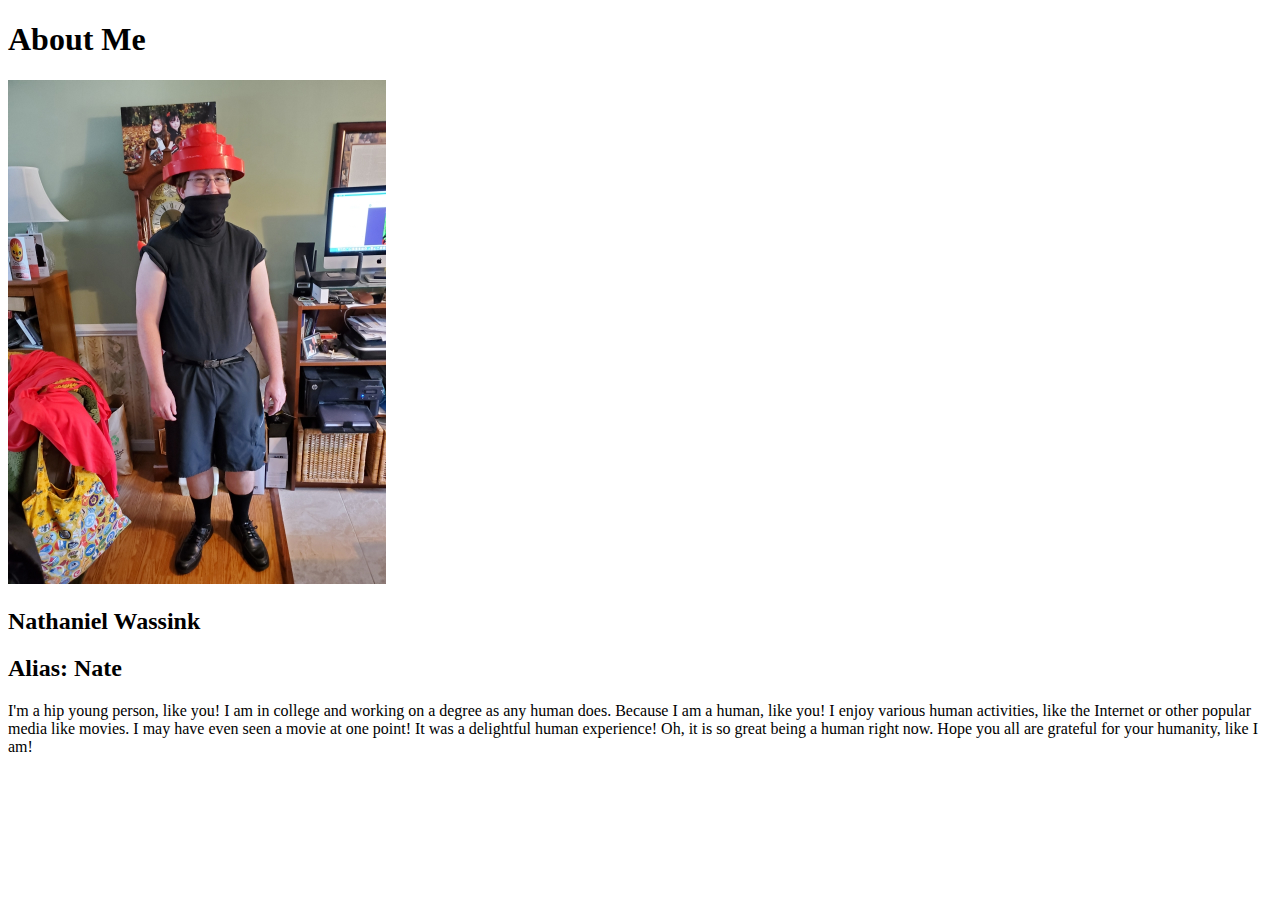
<file: aboutme/index.html>
<!DOCTYPE html>
<html lang="en">
<head>
    <meta charset="UTF-8">
    <meta http-equiv="X-UA-Compatible" content="IE=edge">
    <meta name="viewport" content="width=device-width, initial-scale=1.0">
    <title>All About Me</title>
</head>
<body>
    <h1>About Me</h1>
    <img src="images/whip_it.jpeg" style="width:378px;height:504px">
    <h2>Nathaniel Wassink</h2>
    <h2>Alias: Nate</h2>
    <p>I'm a hip young person, like you! I am in college and working on a degree as any human does. Because I am a human, like you! I enjoy various human activities, like the Internet or other popular media like movies. I may have even seen a movie at one point! It was a delightful human experience! Oh, it is so great being a human right now. Hope you all are grateful for your humanity, like I am!
    </p>
</body>
</html>
</file>
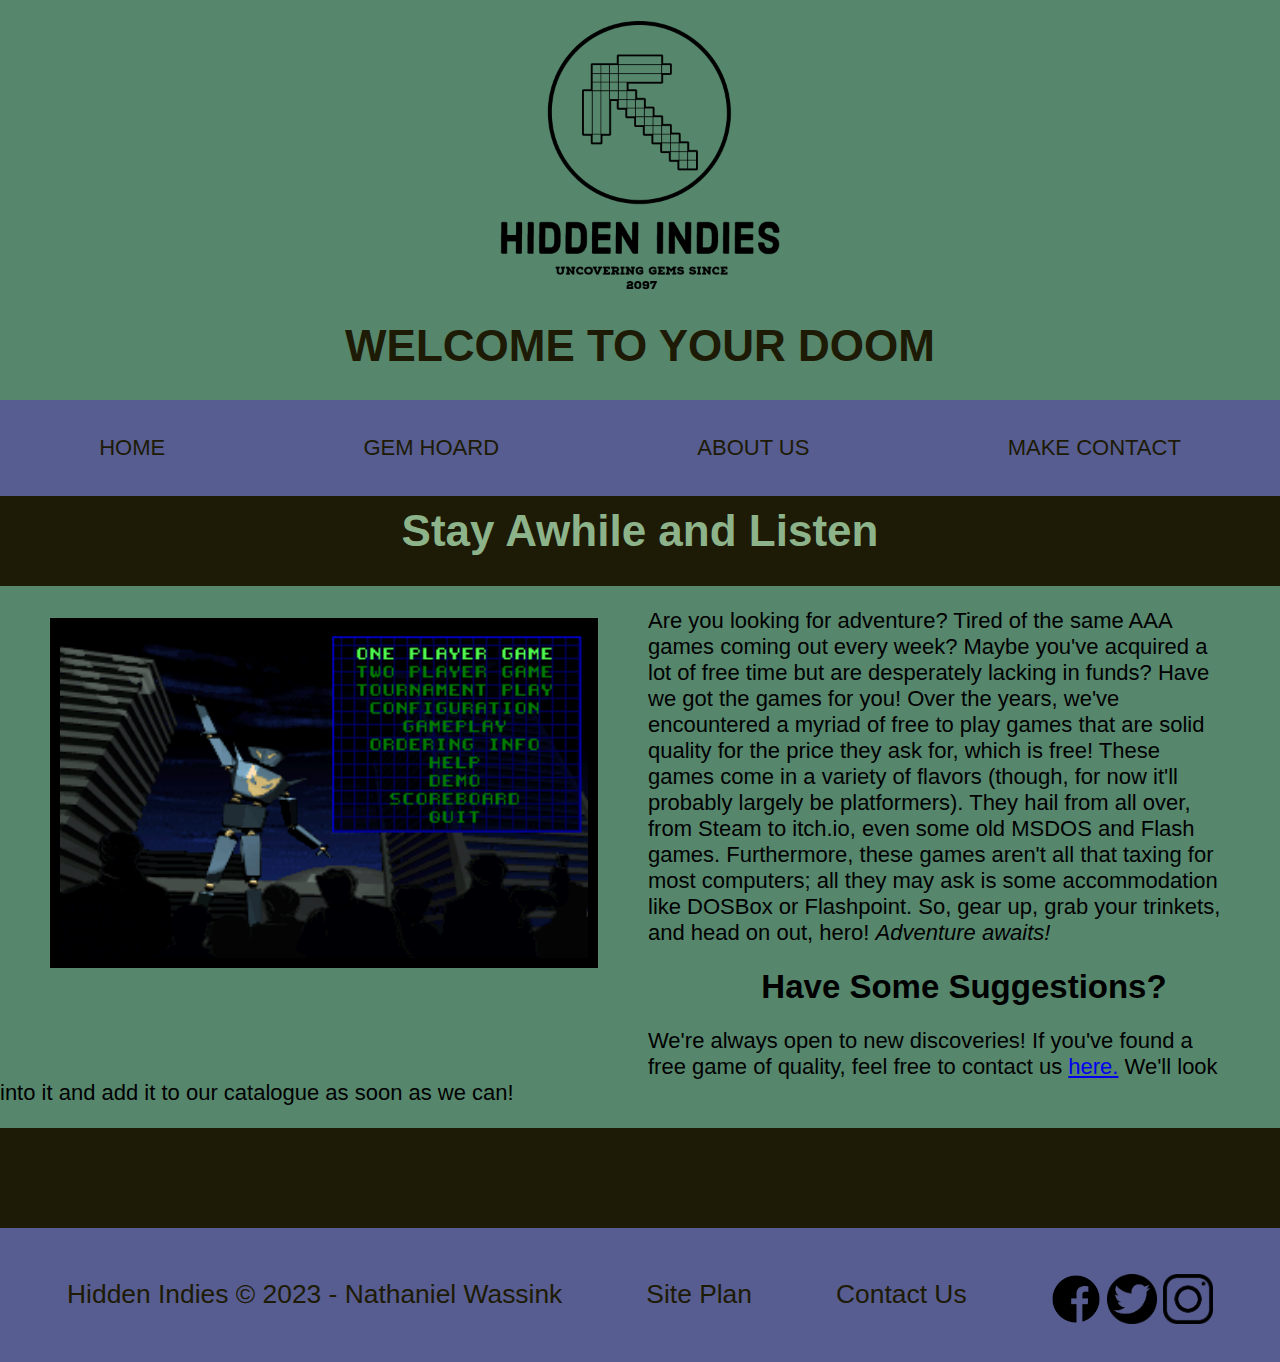
<file: indiesite/index.html>
<!DOCTYPE html>
<html lang="en">
<head>
    <meta charset="UTF-8">
    <meta http-equiv="X-UA-Compatible" content="IE=edge">
    <meta name="viewport" content="width=device-width, initial-scale=1.0">
    <title>Hidden Indies | HOME</title>
    <link rel="stylesheet" href="styles/styles.css">
</head>
<body>
    <div id="content">
        <header>
            <a id="logo_link" href="index.html">
                <img class="logo" src="images/Hidden_Indies-logos_transparent.png" alt="Hidden Indies Logo">
            </a>
            <h1 class="home-title">WELCOME TO YOUR DOOM</h1>
            <nav>
                <a href="index.html">HOME</a>
                <a href="list.html">GEM HOARD</a>
                <a href="#">ABOUT US</a>
                <a href="#">MAKE CONTACT</a>
            </nav>
        </header>
        <div id="hero">
            <section id="hero-msg">
                <h1 class="home-title">Stay Awhile and Listen</h1>
            </section>
        </div>
        <main class="home-grid">
            <div id="background">
                <section>
                <img src="images/omf.png" class="home-img" alt="Main Page Image">
                <p>Are you looking for adventure? Tired of the same AAA games coming out every week? Maybe you've acquired a lot of free time but are desperately lacking in funds? Have we got the games for you! Over the years, we've encountered a myriad of free to play games that are solid quality for the price they ask for, which is free! These games come in a variety of flavors (though, for now it'll probably largely be platformers). They hail from all over, from Steam to itch.io, even some old MSDOS and Flash games. Furthermore, these games aren't all that taxing for most computers; all they may ask is some accommodation like DOSBox or Flashpoint<!--(should provide links to these, actually)-->. So, gear up, grab your trinkets, and head on out, hero! <i>Adventure awaits!</i></p>
                <h2>Have Some Suggestions?</h2>
                <p>We're always open to new discoveries! If you've found a free game of quality, feel free to contact us <a href="#">here.</a> We'll look into it and add it to our catalogue as soon as we can!</p>
                </section>
            </div>
        </main>
        <footer>
            <p>Hidden Indies &copy; 2023 - Nathaniel Wassink</p>
            <p><a href="site-plan.html">Site Plan</a></p>
            <p><a href="#">Contact Us</a></p>
            <div class="social">
                <a href="https://facebook.com" target="_blank">
                    <img src="images/facebooktransparent.png" alt="fb icon">
                </a>
                <a href="https://twitter.com" target="_blank">
                    <img src="images/twittertransparent.png" alt="twitter icon">
                </a>
                <a href="https://instagram.com" target="_blank">
                    <img src="images/instagramtransparent.png" alt="instagram icon">
                </a>
            </div>
        </footer>
    </div>
</body>
</html>
</file>
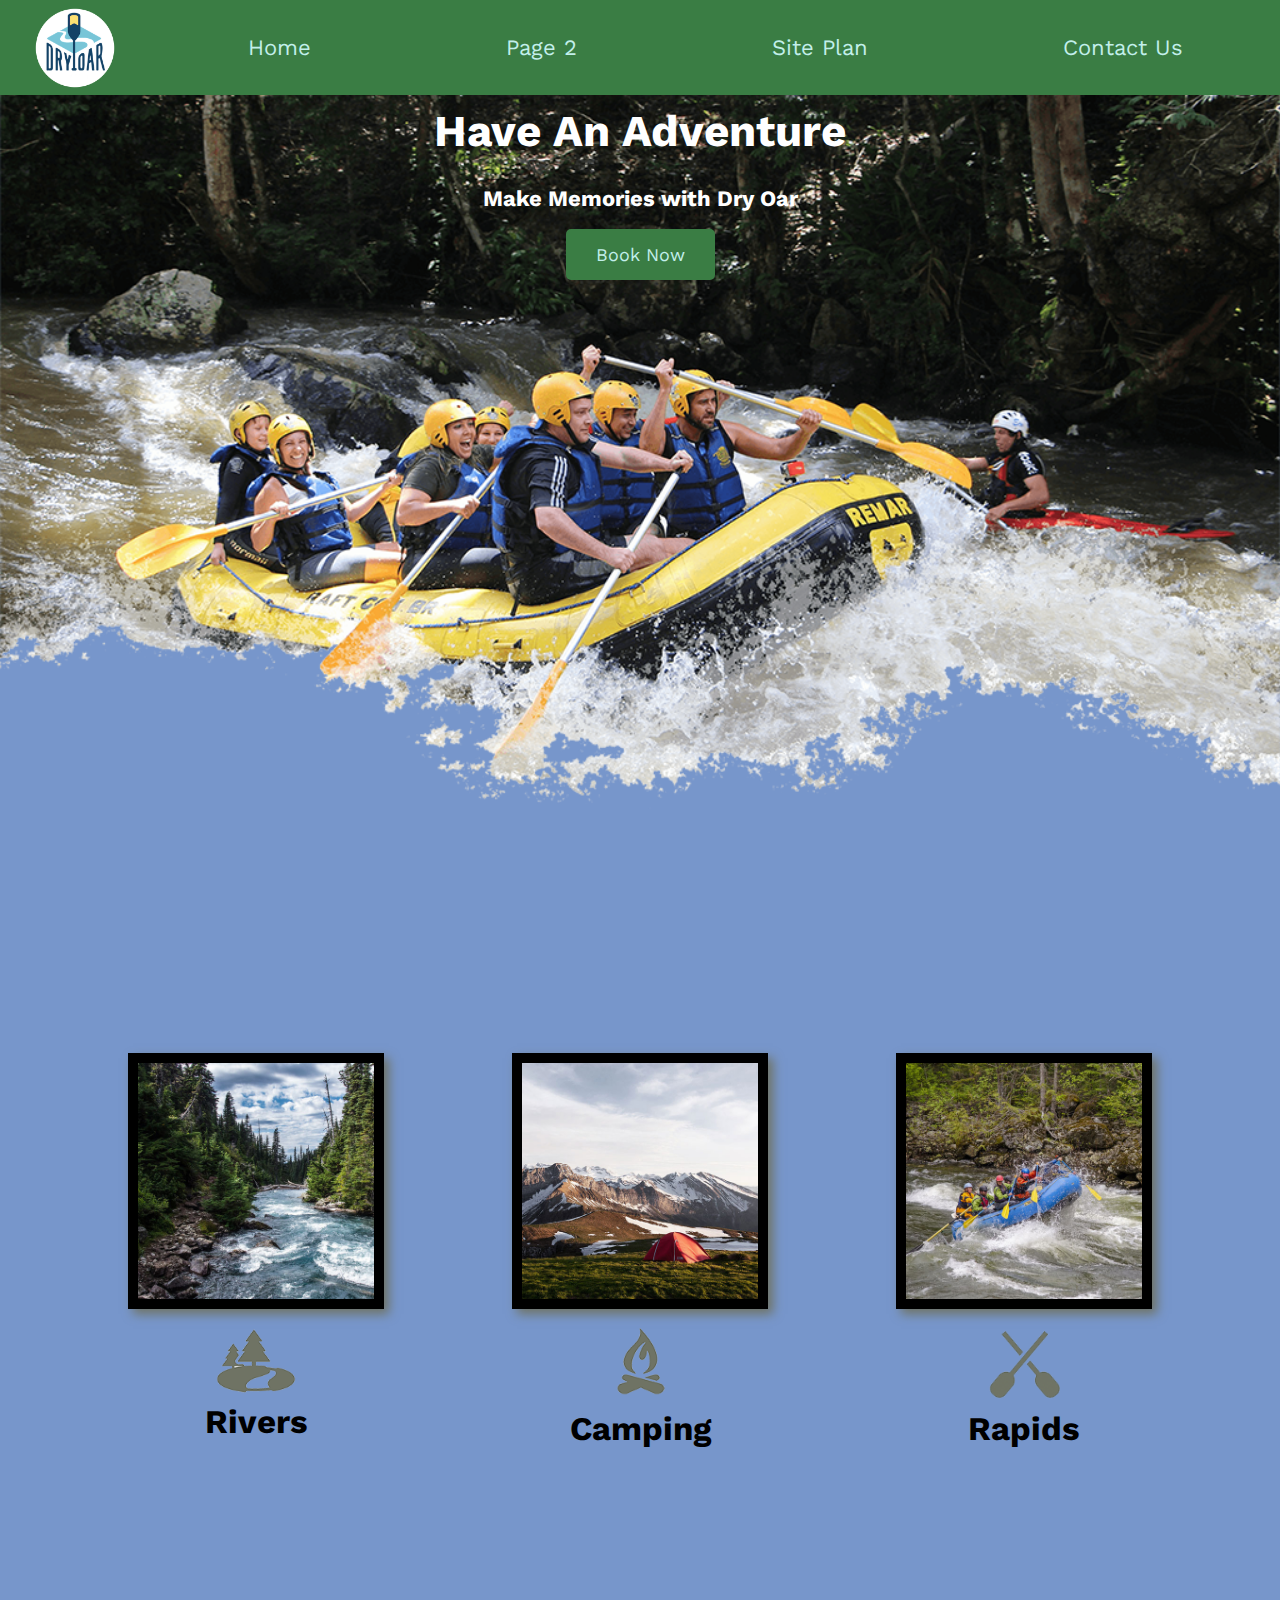
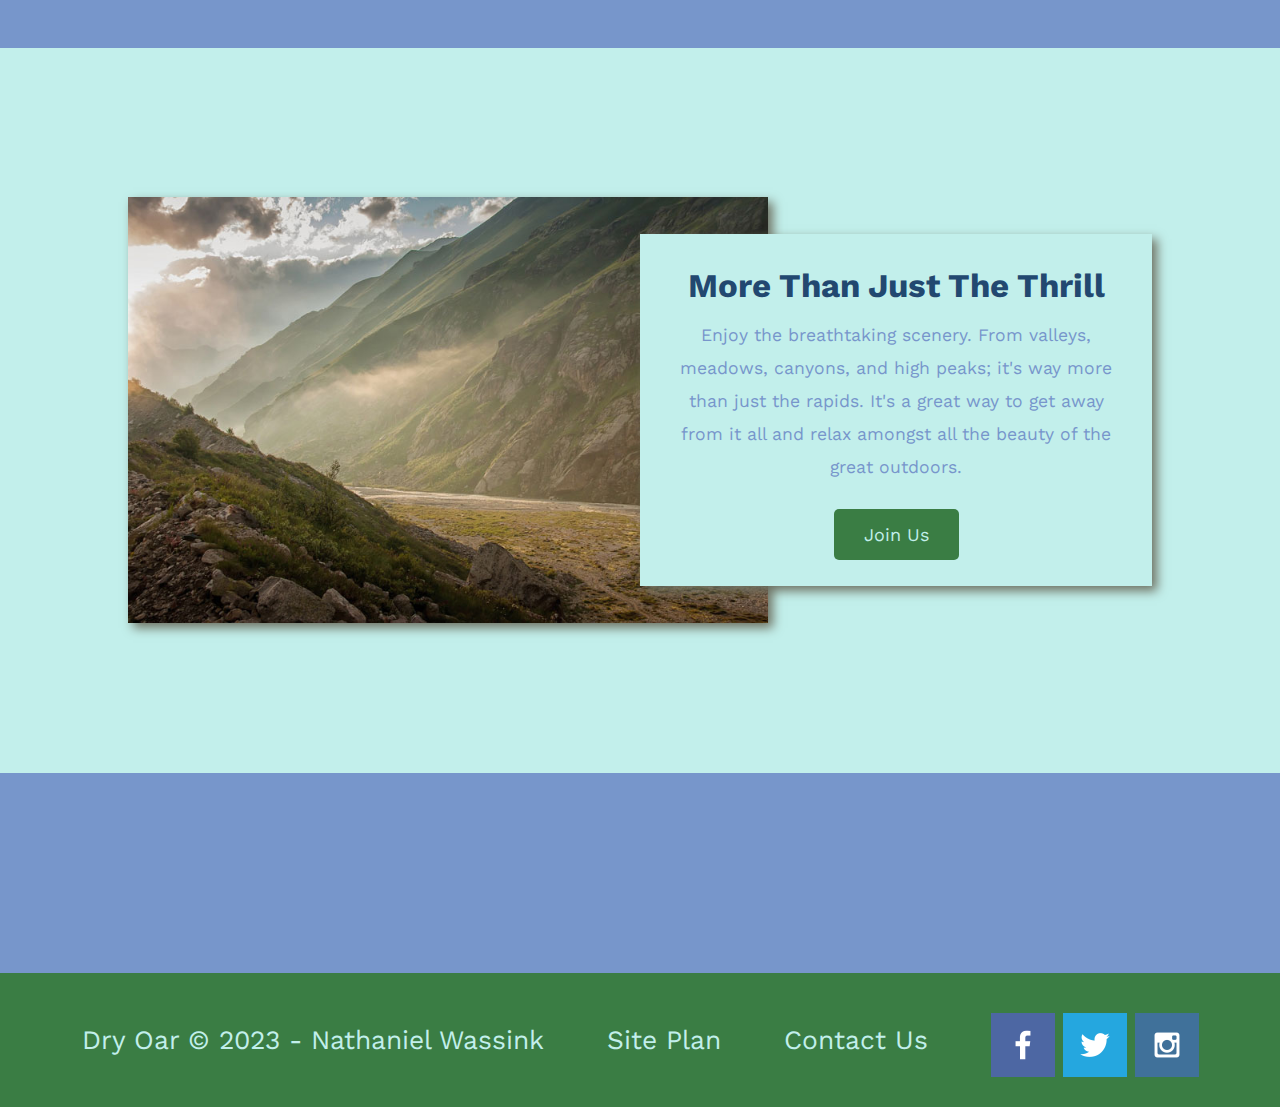
<file: wwr/index.html>
<!DOCTYPE html>
<html lang="en">
<head>
    <meta charset="UTF-8">
    <meta http-equiv="X-UA-Compatible" content="IE=edge">
    <meta name="viewport" content="width=device-width, initial-scale=1.0">
    <title>Whitewater Rafting Vacations | Dry Oar Boating | Home</title>
    <link rel="stylesheet" href="styles/styles.css">
</head>
<body>
    <div id="content">
        <header>
            <a id="logo_link" href="index.html">
                <img class="logo" src="images/logo.png" alt="Dry Oar Logo">
            </a>
            <nav>
                <a href="index.html">Home</a>
                <a href="#">Page 2</a>
                <a href="site-plan-rafting.html">Site Plan</a>
                <a href="contactus.html">Contact Us</a>
            </nav>
        </header>
        <div id="hero">
            <div id="hero-box">
                <img id="hero-img" src="images/hero.png" alt="People enjoying rafting">
            </div>
            <section id="hero-msg">
                <h1 class="home-title">Have An Adventure</h1>
                <h4>Make Memories with Dry Oar</h4>
                <div class="button-box">
                    <a class="book" href="contactus.html">Book Now</a>
                </div>
            </section>
        </div>
        <main class="home-grid">
            <section class="rivers-card">
                <img class="card-img" src="images/rivers.jpg" alt="river in forest">
                <img class="icon" src="images/river_icon.png" alt="river icon">
                <h2>Rivers</h2>
            </section>
            <section class="camping-card">
                <img class="card-img" src="images/camping.jpg" alt="tent in mountains">
                <img class="icon" src="images/fire_icon.png" alt="fire icon">
                <h2>Camping</h2>
            </section>
            <section class="rapids-card">
                <img class="card-img" src="images/rapids.jpg" alt="rafting boat">
                <img class="icon" src="images/oars.png" alt="oars icon">
                <h2>Rapids</h2>
            </section>
            <div id="background"></div>
            <img class="mountains" src="images/mountains.jpg" alt="Misty mountains">
            <section class="msg">
                <h2>More Than Just The Thrill</h2>
                <p>Enjoy the breathtaking scenery. From valleys, meadows, canyons, and high peaks; it's way more than just the rapids. It's a great way to get away from it all and relax amongst all the beauty of the great outdoors.</p>
                <a class="join" href="rivers.html">Join Us</a>
            </section>
        </main>
        <footer>
            <p>Dry Oar &copy; 2023 - Nathaniel Wassink</p>
            <p><a href="site-plan-rafting.html">Site Plan</a></p>
            <p><a href="contactus.html">Contact Us</a></p>
            <div class="social">
                <a href="https://facebook.com" target="_blank">
                    <img src="images/facebook.png" alt="fb icon">
                </a>
                <a href="https://twitter.com" target="_blank">
                    <img src="images/twitter.png" alt="twitter icon">
                </a>
                <a href="https://instagram.com" target="_blank">
                    <img src="images/instagram.png" alt="instagram icon">
                </a>
            </div>
        </footer>
    </div>
</body>
</html>
</file>
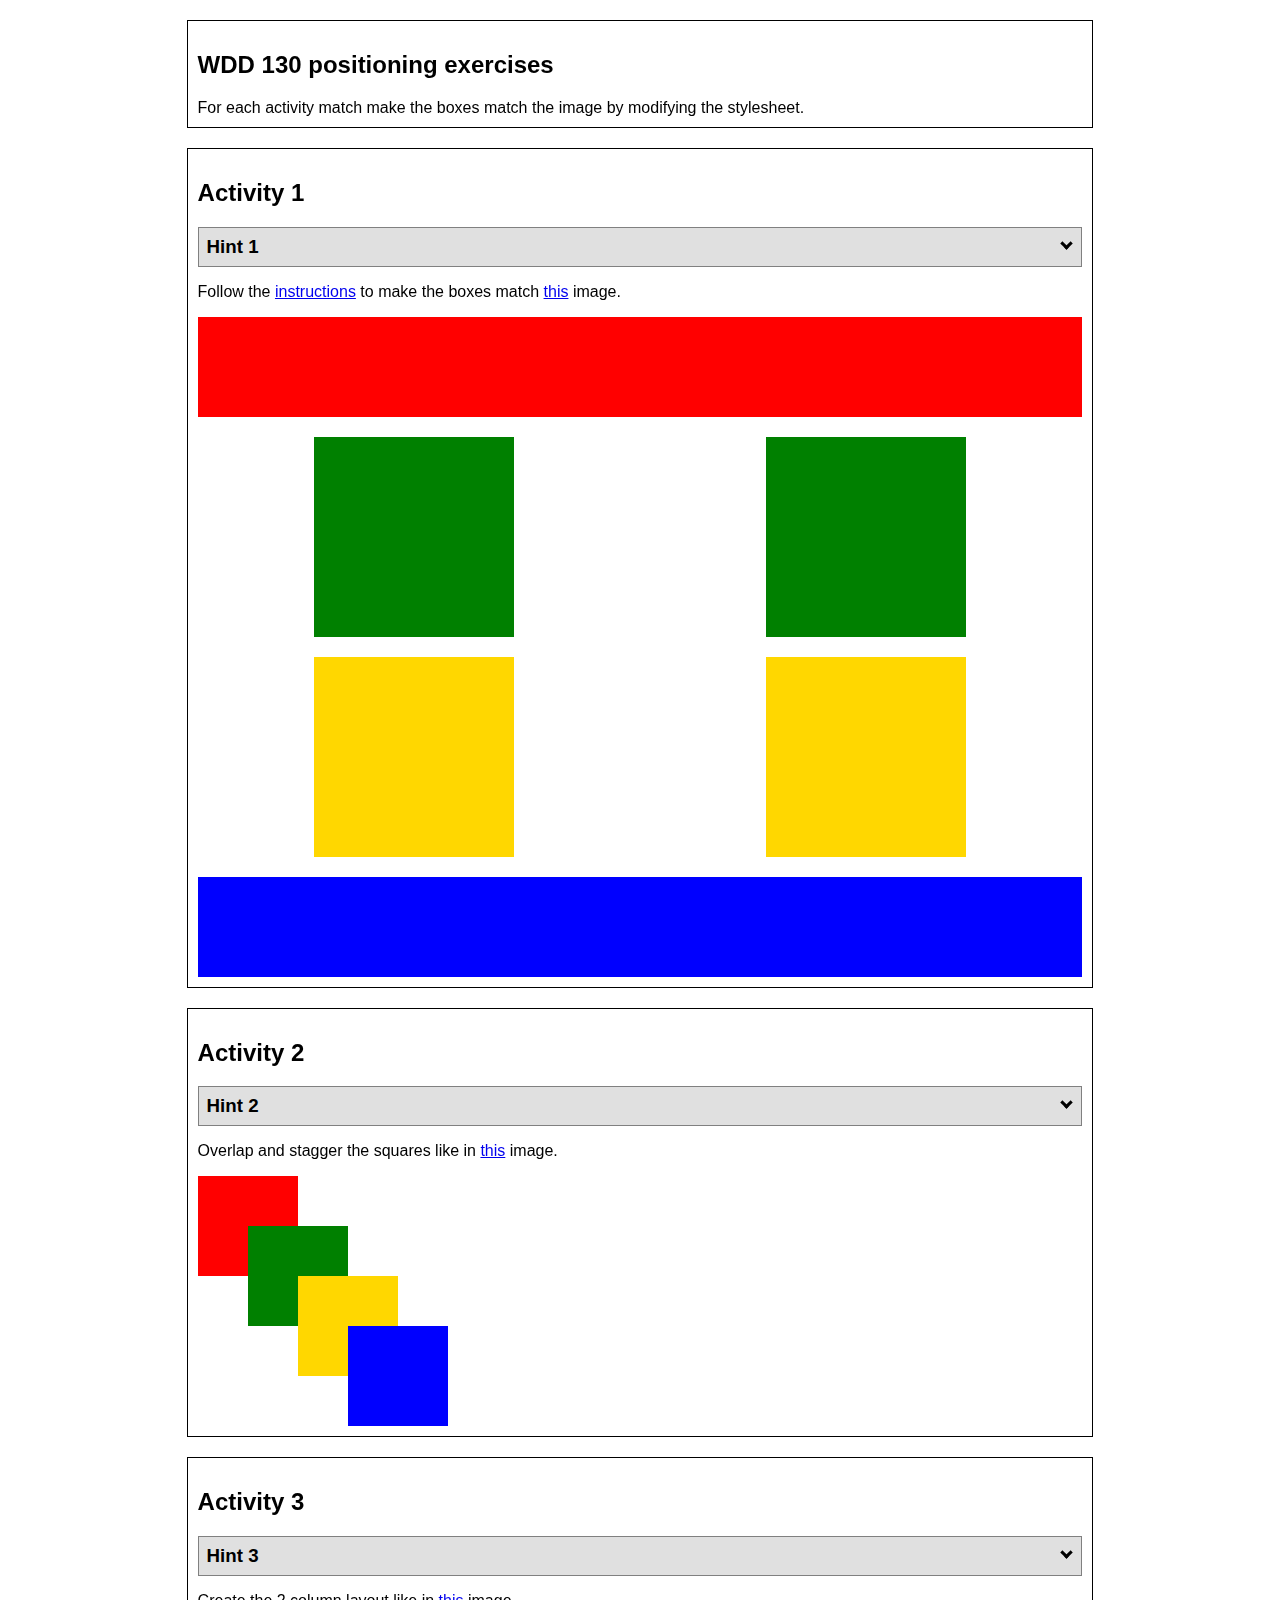
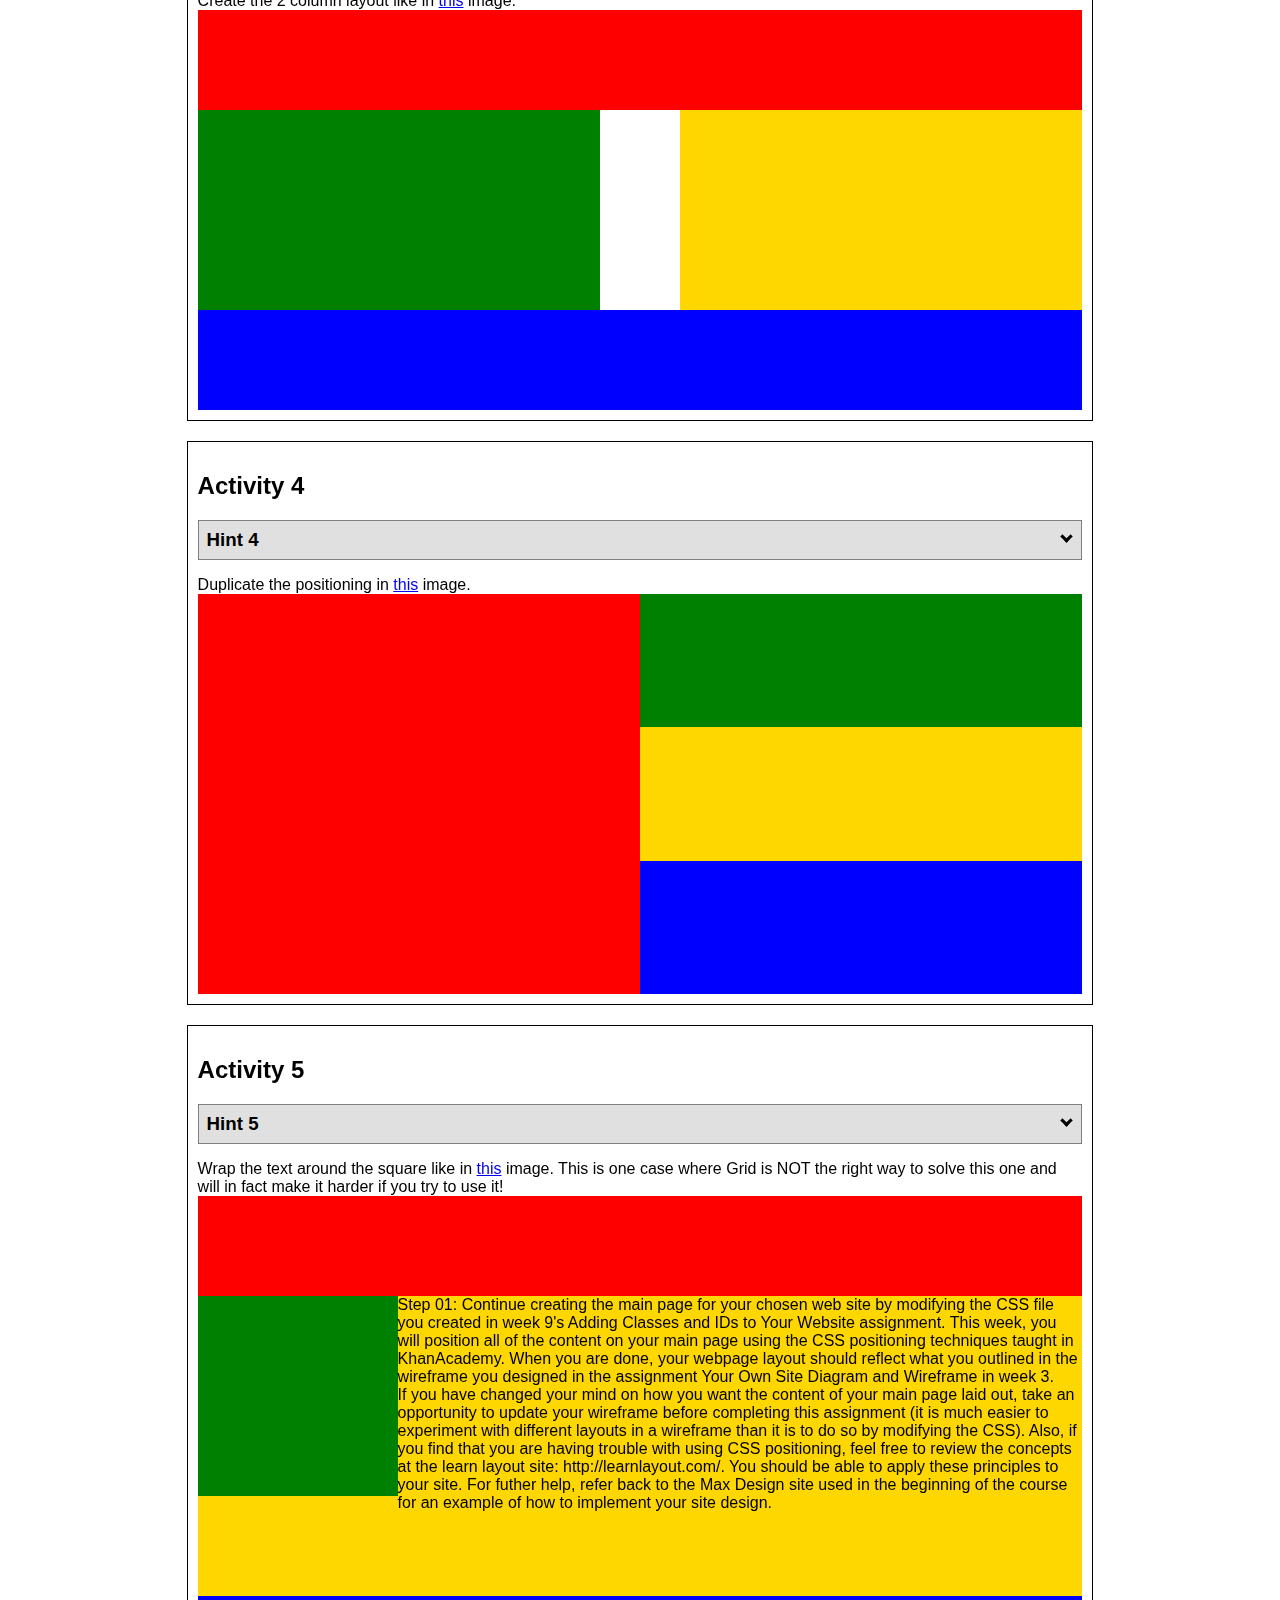
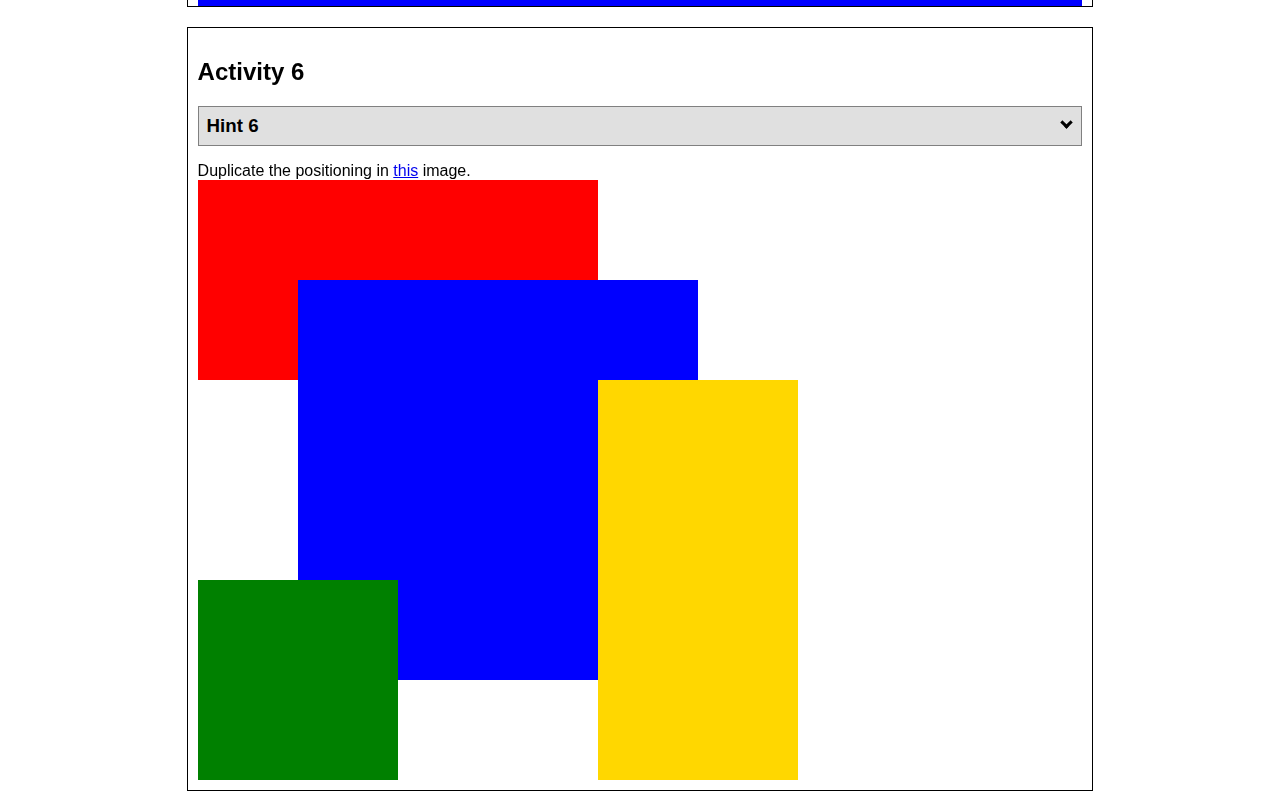
<file: positioning.html>
<!DOCTYPE html>
<html lang="en">
  <head>
    <!-- HTML - Name: positioning.html -->
    <title>Positioning Activity</title>
    <link rel="stylesheet" type="text/css" href="positionstyles.css" />
  </head>
  <body>
    <div class="activity">
      <h2>WDD 130 positioning exercises</h2>
      For each activity match make the boxes match the image by modifying the stylesheet.</div>
    <div class="activity">
      <h2>Activity 1</h2>
      <section class="hint"><input type="checkbox" ><i></i> <h3>Hint 1</h3><div><p>Check out the <a href="https://byui-wdd.github.io/wdd130/activities/w06-css-positioning.html" target="_blank">activity instructions</a> in Ilearn!</p></div></section>
      <p>Follow the <a href="https://byui-wdd.github.io/wdd130/activities/w06-css-positioning.html" target="_blank">instructions</a> to make the boxes match  <a href="https://byui-wdd.github.io/wdd130/images/example1.png" target="_blank">this</a> image.</p>
      <div class="content1" >
        <div class="red1" ></div>
        <div class="green1" ></div>
        <div class="green1" ></div>
        <div class="yellow1"></div>
        <div class="yellow1"></div>
        <div class="blue1"></div>
      </div>
    </div>
    <div class="activity">
      <h2>Activity 2</h2>
      <section class="hint"><input type="checkbox" > <h3>Hint 2</h3><i></i><div>
      <ul>
      <li>grid-template-columns: 50px 50px 50px 50px 50px </li></ul></div></section>
      <p>Overlap and stagger the squares like in <a href="https://byui-wdd.github.io/wdd130/images/example2.png" target="_blank">this</a> image.</p>
      <div class="content2" >
        <div class="red2" ></div>
        <div class="green2" ></div>
        <div class="yellow2"></div>
        <div class="blue2"></div>
      </div>
    </div>
    <div class="activity">
      <h2>Activity 3</h2>
      <section class="hint"><input type="checkbox" > <h3>Hint 3</h3><i></i><div><p>This one is going to be best solved with CSS Grid. Remember to make the boxes the right width first...then start moving them around. </p><h4>Properties used:</h4><ul><li>display:grid;</li><li>grid-template-columns:</li><li>grid-column-gap:</li>
        <li>grid-column:</li>  </ul></div></section>
      Create the 2 column layout like in <a href="https://byui-wdd.github.io/wdd130/images/example3.png" target="_blank">this</a>  image.
      <div class="content3" >
        <div class="red3" ></div>
        <div class="green3" ></div>
        <div class="yellow3"></div>
        <div class="blue3"></div>
      </div>
    </div>
    <div class="activity">
      <h2>Activity 4</h2>
      <section class="hint"><input type="checkbox" > <h3>Hint 4</h3><i></i><div><p>For the others we have been primarily concerned with width. For this one you will need to adjust height as well. </p><h4>Properties used:</h4><ul><li>display:grid;</li><li>grid-template-columns:</li><li>grid-row:</li></ul></div></section>
      Duplicate the positioning in <a href="https://byui-wdd.github.io/wdd130/images/example4.png" target="_blank">this</a> image. 
      <div class="content4" >
        <div class="red4" ></div>
        <div class="green4" ></div>
        <div class="yellow4"></div>
        <div class="blue4"></div>
      </div>
    </div>

    <div class="activity">
      <h2>Activity 5</h2>
      <section class="hint"><input type="checkbox" > <h3>Hint 5</h3><i></i><div><p>Grid is <strong>not</strong> the right way to do this.  In fact there is only one way to really do that...and that is with float. Remember that we float the thing we want the text to wrap around.  Also remember to start by making all the shapes the right size and shape.</p><h4>Properties used:</h4><ul><li>float: left;</li></ul></div></section>
      Wrap the text around the square like in <a href="https://byui-wdd.github.io/wdd130/images/example5.png" target="_blank">this</a> image. This is one case where Grid is NOT the right way to solve this one and will in fact make it harder if you try to use it!
      <div class="content5" >
        <div class="red5" ></div>
        <div class="green5" ></div>
        <div class="yellow5">Step 01: Continue creating the main page for your chosen web site by modifying the CSS file you created in week 9's Adding Classes and IDs to Your Website assignment. This week, you will position all of the content on your main page using the CSS positioning techniques taught in KhanAcademy. When you are done, your webpage layout should reflect what you outlined in the wireframe you designed in the assignment Your Own Site Diagram and Wireframe in week 3. <br />
          If you have changed your mind on how you want the content of your main page laid out, take an opportunity to update your wireframe before completing this assignment (it is much easier to experiment with different layouts in a wireframe than it is to do so by modifying the CSS). Also, if you find that you are having trouble with using CSS positioning, feel free to review the concepts at the learn layout site: http://learnlayout.com/. You should be able to apply these principles to your site. For futher help, refer back to the Max Design site used in the beginning of the course for an example of how to implement your site design.</div>
        <div class="blue5"></div>
      </div>
    </div>
    <div class="activity">
      <h2>Activity 6</h2>
      <section class="hint"><input type="checkbox" > <h3>Hint 6</h3><i></i><div><p>This one is all about visualizing the grid behind the layout. If you are having a hard time doing that first: all the sizes are even multiples of 100, and second here is another example with the lines drawn: <a href="https://byui-wdd.github.io/wdd130/images/example6-hint.png" target="_blank">example 6 with lines</a>. For this one you will find it easiest if you use px for the column width. You can also use <kbd>z-index</kbd> to control the element layering.    </p><h4>Properties used:</h4><ul><li>display:grid;</li><li>grid-template-columns:</li><li>grid-column:</li><li>grid-row:</li><li><a href="https://www.w3schools.com/cssref/pr_pos_z-index.asp" target="_blank">z-index:</a></li></ul></div></section>
      Duplicate the positioning in <a href="https://byui-wdd.github.io/wdd130/images/example6.png" target="_blank">this</a> image.
      <div class="content6" >
        <div class="red6" ></div>
        <div class="green6" ></div>
        <div class="yellow6"></div>
        <div class="blue6"></div>
      </div>
    </div>
  </body>
</html>
</file>
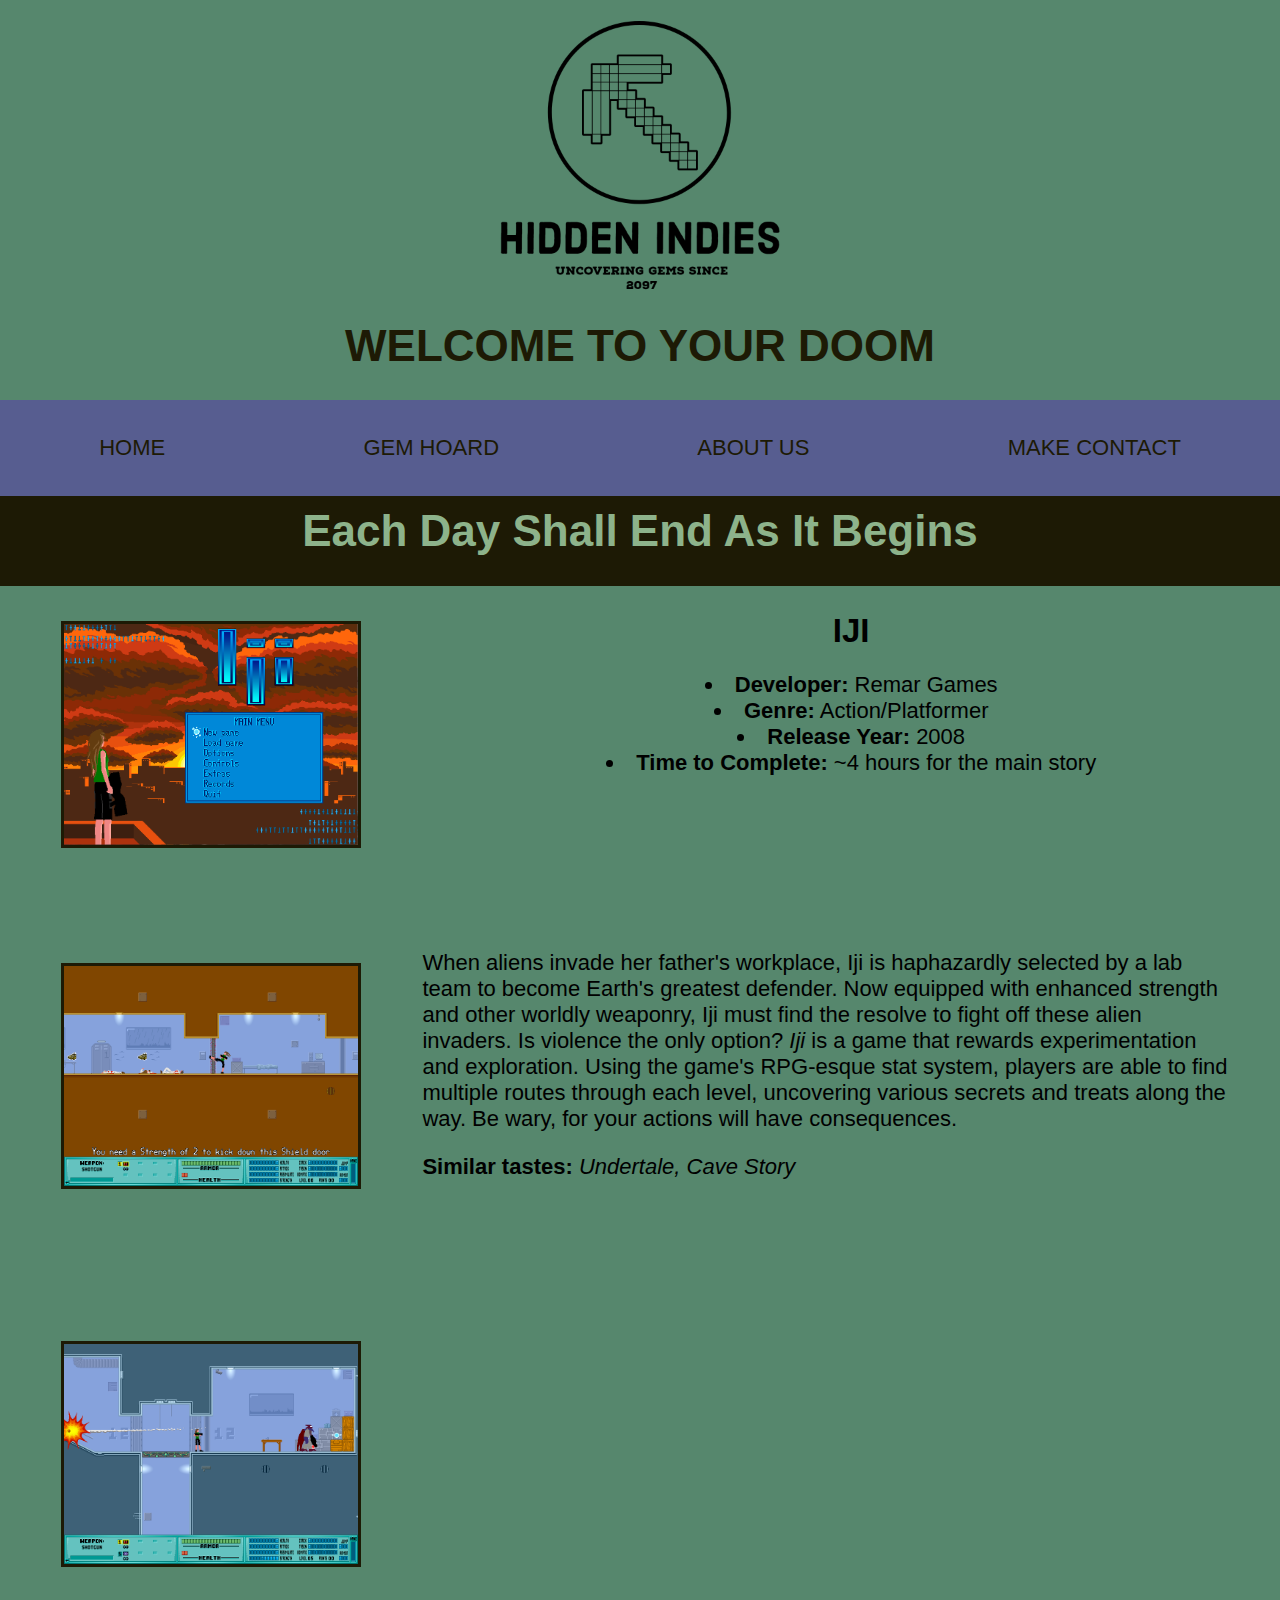
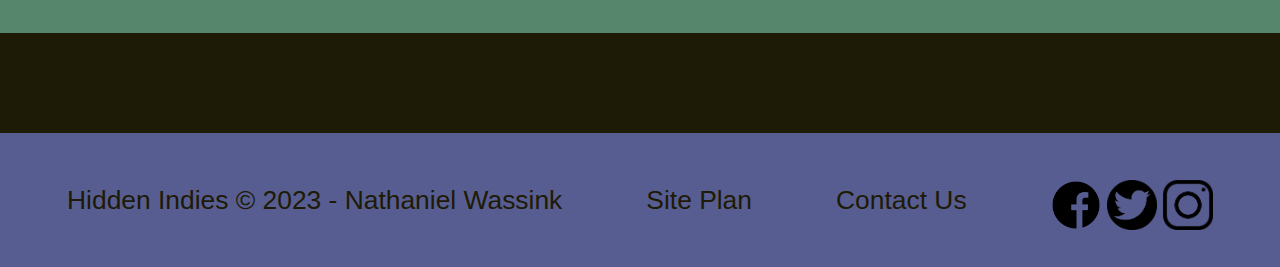
<file: indiesite/iji.html>
<!DOCTYPE html>
<html lang="en">
<head>
    <meta charset="UTF-8">
    <meta http-equiv="X-UA-Compatible" content="IE=edge">
    <meta name="viewport" content="width=device-width, initial-scale=1.0">
    <title>Hidden Indies | IJI</title>
    <link rel="stylesheet" href="styles/styles.css">
</head>
<body>
    <div id="content">
        <header>
            <a id="logo_link" href="index.html">
                <img class="logo" src="images/Hidden_Indies-logos_transparent.png" alt="Hidden Indies Logo">
            </a>
            <h1 class="home-title">WELCOME TO YOUR DOOM</h1>
            <nav>
                <a href="index.html">HOME</a>
                <a href="list.html">GEM HOARD</a>
                <a href="#">ABOUT US</a>
                <a href="#">MAKE CONTACT</a>
            </nav>
        </header>
        <div id="hero">
            <section id="hero-msg">
                <h1 class="home-title">Each Day Shall End As It Begins</h1>
            </section>
        </div>
        <main class="home-grid">
            <div id="background">
                <section>
                    <!-- Images used to open the lightbox -->
                    <div class="row">
                        <div class="column">
                            <img src="images/iji1.png" onclick="openModal();currentSlide(1)" class="hover-shadow">
                        </div>
                        <br>
                        <h2>IJI</h2>
                        <ul>
                            <li><b>Developer:</b> Remar Games</li>
                            <li><b>Genre:</b> Action/Platformer</li>
                            <li><b>Release Year:</b> 2008</li>
                            <li><b>Time to Complete:</b> ~4 hours for the main story</li>
                        </ul>
                        <br>
                        <br>
                        <br>
                        <br>
                        <br>
                        <div class="column">
                            <img src="images/iji2.png" onclick="openModal();currentSlide(2)" class="hover-shadow">
                        </div>
                        <p>When aliens invade her father's workplace, Iji is haphazardly selected by a lab team to become Earth's greatest defender. Now equipped with enhanced strength and other worldly weaponry, Iji must find the resolve to fight off these alien invaders. Is violence the only option? <i>Iji</i> is a game that rewards experimentation and exploration. Using the game's RPG-esque stat system, players are able to find multiple routes through each level, uncovering various secrets and treats along the way. Be wary, for your actions will have consequences.</p>
                        <p><b>Similar tastes:</b><i> Undertale, Cave Story</i></p>
                        <br>
                        <br>
                        <br>
                        <br>
                        <div class="column">
                            <img src="images/iji3.png" onclick="openModal();currentSlide(3)" class="hover-shadow">
                        </div>
                    </div>
  
                    <!-- The Modal/Lightbox -->
                    <div id="myModal" class="modal">
                        <span class="close cursor" onclick="closeModal()">&times;</span>
                        <div class="modal-content">
  
                            <div class="mySlides">
                                <div class="numbertext">1 / 3</div>
                                <img src="images/iji1.png" style="width:60%">
                            </div>
  
                            <div class="mySlides">
                                <div class="numbertext">2 / 3</div>
                                <img src="images/iji2.png" style="width:60%">
                            </div>
  
                            <div class="mySlides">
                                <div class="numbertext">3 / 3</div>
                                <img src="images/iji3.png" style="width:60%">
                            </div>

                            <!-- Next/previous controls -->
                            <a class="prev" onclick="plusSlides(-1)">&#10094;</a>
                            <a class="next" onclick="plusSlides(1)">&#10095;</a>
  
                            <!-- Caption text -->
                            <div class="caption-container">
                                <p id="caption"></p>
                            </div>
  
                            <!-- Thumbnail image controls -->
                            <div class="column">
                                <img class="demo" src="images/iji1.png" onclick="currentSlide(1)" alt="Iji Title Screen">
                            </div>
  
                            <div class="column">
                                <img class="demo" src="images/iji2.png" onclick="currentSlide(2)" alt="Iji Screenshot 1">
                            </div>
  
                            <div class="column">
                                <img class="demo" src="images/iji3.png" onclick="currentSlide(3)" alt="Iji Screenshot 2">
                            </div>
                        </div>
                    </div>
                    <script>
                        // Open the Modal
                        function openModal() {
                          document.getElementById("myModal").style.display = "block";
                        }
                        
                        // Close the Modal
                        function closeModal() {
                          document.getElementById("myModal").style.display = "none";
                        }
                        
                        var slideIndex = 1;
                        showSlides(slideIndex);
                        
                        // Next/previous controls
                        function plusSlides(n) {
                          showSlides(slideIndex += n);
                        }
                        
                        // Thumbnail image controls
                        function currentSlide(n) {
                          showSlides(slideIndex = n);
                        }
                        
                        function showSlides(n) {
                          var i;
                          var slides = document.getElementsByClassName("mySlides");
                          var dots = document.getElementsByClassName("demo");
                          var captionText = document.getElementById("caption");
                          if (n > slides.length) {slideIndex = 1}
                          if (n < 1) {slideIndex = slides.length}
                          for (i = 0; i < slides.length; i++) {
                            slides[i].style.display = "none";
                          }
                          for (i = 0; i < dots.length; i++) {
                            dots[i].className = dots[i].className.replace(" active", "");
                          }
                          slides[slideIndex-1].style.display = "block";
                          dots[slideIndex-1].className += " active";
                          captionText.innerHTML = dots[slideIndex-1].alt;
                        }
                    </script>
                </section>
            </div>
        </main>
        <footer>
            <p>Hidden Indies &copy; 2023 - Nathaniel Wassink</p>
            <p><a href="site-plan.html">Site Plan</a></p>
            <p><a href="#">Contact Us</a></p>
            <div class="social">
                <a href="https://facebook.com" target="_blank">
                    <img src="images/facebooktransparent.png" alt="fb icon">
                </a>
                <a href="https://twitter.com" target="_blank">
                    <img src="images/twittertransparent.png" alt="twitter icon">
                </a>
                <a href="https://instagram.com" target="_blank">
                    <img src="images/instagramtransparent.png" alt="instagram icon">
                </a>
            </div>
        </footer>
    </div>
</body>
</html>
</file>
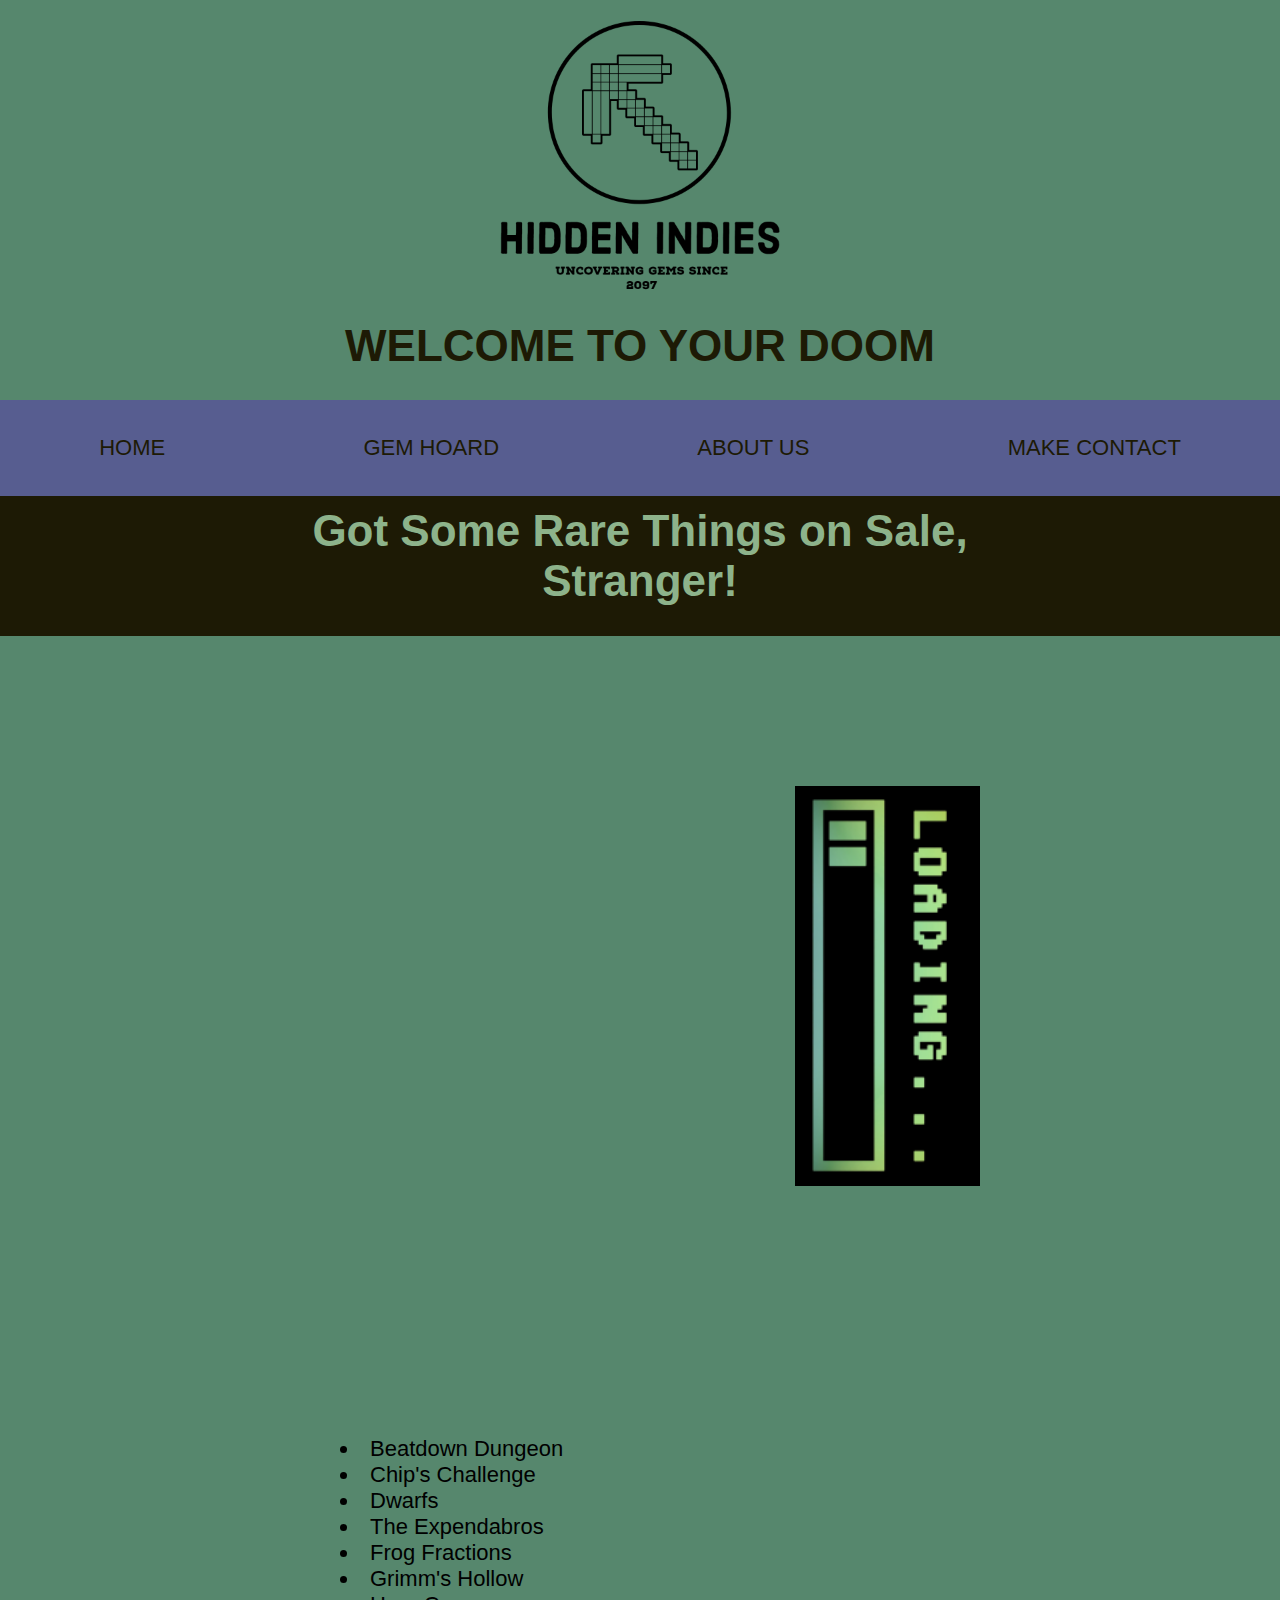
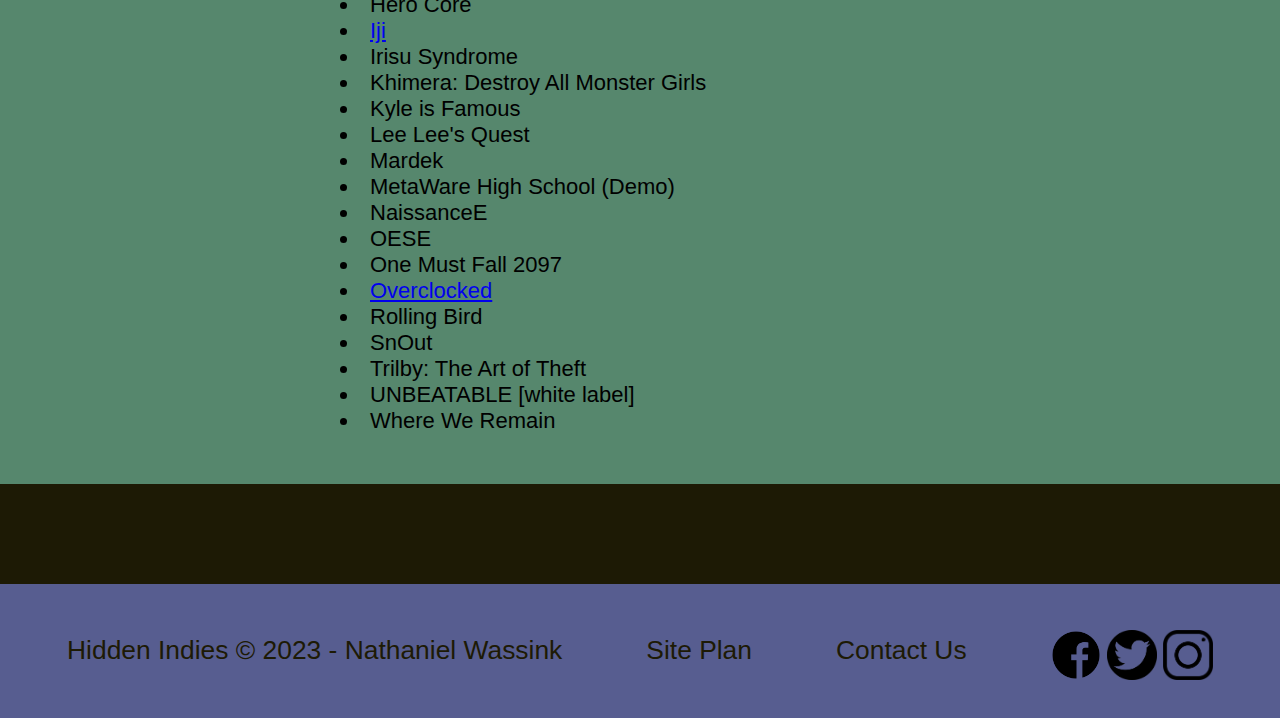
<file: indiesite/list.html>
<!DOCTYPE html>
<html lang="en">
<head>
    <meta charset="UTF-8">
    <meta http-equiv="X-UA-Compatible" content="IE=edge">
    <meta name="viewport" content="width=device-width, initial-scale=1.0">
    <title>Hidden Indies | GEMS</title>
    <link rel="stylesheet" href="styles/styles.css">
</head>
<body>
    <div id="content">
        <header>
            <a id="logo_link" href="index.html">
                <img class="logo" src="images/Hidden_Indies-logos_transparent.png" alt="Hidden Indies Logo">
            </a>
            <h1 class="home-title">WELCOME TO YOUR DOOM</h1>
            <nav>
                <a href="index.html">HOME</a>
                <a href="list.html">GEM HOARD</a>
                <a href="#">ABOUT US</a>
                <a href="#">MAKE CONTACT</a>
            </nav>
        </header>
        <div id="hero">
            <section id="hero-msg">
                <h1 class="home-title">Got Some Rare Things on Sale, Stranger!</h1>
            </section>
        </div>
        <main class="home-grid">
            <div id="background">
                <section>
                    <img src="images/loading.png" alt="Loading Screen" style="float: right; margin: 150px 300px 200px 200px; height: 400px">
                    <ul style="float: left; margin: 50px 0 50px 300px; text-align: left;">
                        <li>Beatdown Dungeon</li>
                        <li>Chip's Challenge</li>
                        <li>Dwarfs</li>
                        <li>The Expendabros</li>
                        <li>Frog Fractions</li>
                        <li>Grimm's Hollow</li>
                        <li>Hero Core</li>
                        <li><a href="iji.html">Iji</a></li>
                        <li>Irisu Syndrome</li>
                        <li>Khimera: Destroy All Monster Girls</li>
                        <li>Kyle is Famous</li>
                        <li>Lee Lee's Quest</li>
                        <li>Mardek</li>
                        <li>MetaWare High School (Demo)</li>
                        <li>NaissanceE</li>
                        <li>OESE</li>
                        <li>One Must Fall 2097</li>
                        <li><a href="overclocked.html">Overclocked</a></li>
                        <li>Rolling Bird</li>
                        <li>SnOut</li>
                        <li>Trilby: The Art of Theft</li>
                        <li>UNBEATABLE [white label]</li>
                        <li>Where We Remain</li>
                    </ul>
                </section>
            </div>
        </main>
        <footer>
            <p>Hidden Indies &copy; 2023 - Nathaniel Wassink</p>
            <p><a href="site-plan.html">Site Plan</a></p>
            <p><a href="#">Contact Us</a></p>
            <div class="social">
                <a href="https://facebook.com" target="_blank">
                    <img src="images/facebooktransparent.png" alt="fb icon">
                </a>
                <a href="https://twitter.com" target="_blank">
                    <img src="images/twittertransparent.png" alt="twitter icon">
                </a>
                <a href="https://instagram.com" target="_blank">
                    <img src="images/instagramtransparent.png" alt="instagram icon">
                </a>
            </div>
        </footer>
    </div>
</body>
</html>
</file>
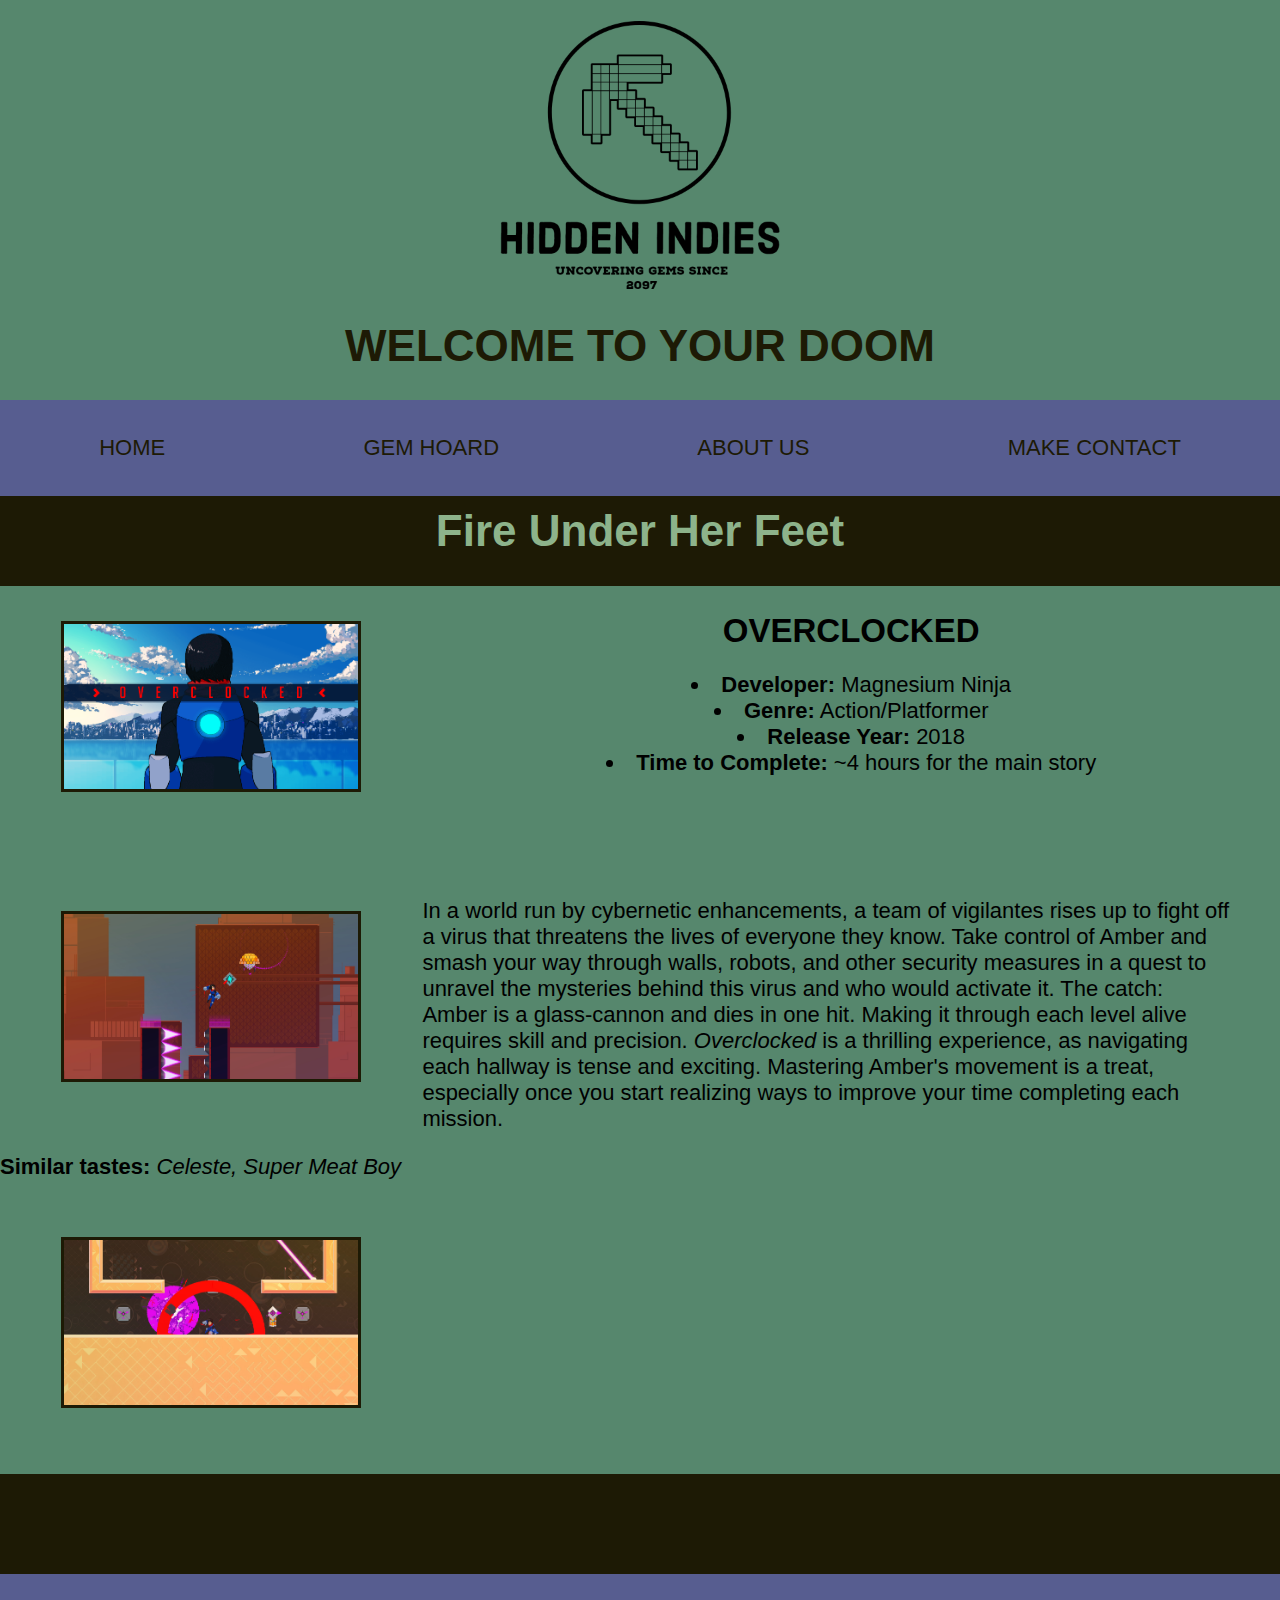
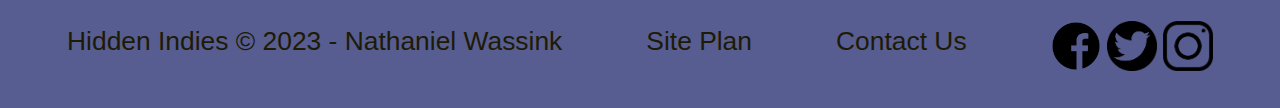
<file: indiesite/overclocked.html>
<!DOCTYPE html>
<html lang="en">
<head>
    <meta charset="UTF-8">
    <meta http-equiv="X-UA-Compatible" content="IE=edge">
    <meta name="viewport" content="width=device-width, initial-scale=1.0">
    <title>Hidden Indies | OVERCLOCKED</title>
    <link rel="stylesheet" href="styles/styles.css">
</head>
<body>
    <div id="content">
        <header>
            <a id="logo_link" href="index.html">
                <img class="logo" src="images/Hidden_Indies-logos_transparent.png" alt="Hidden Indies Logo">
            </a>
            <h1 class="home-title">WELCOME TO YOUR DOOM</h1>
            <nav>
                <a href="index.html">HOME</a>
                <a href="list.html">GEM HOARD</a>
                <a href="#">ABOUT US</a>
                <a href="#">MAKE CONTACT</a>
            </nav>
        </header>
        <div id="hero">
            <section id="hero-msg">
                <h1 class="home-title">Fire Under Her Feet</h1>
            </section>
        </div>
        <main class="home-grid">
            <div id="background">
                <section>
                    <!-- Images used to open the lightbox -->
                    <div class="row">
                        <div class="column">
                            <img src="images/overclocked1.png" onclick="openModal();currentSlide(1)" class="hover-shadow" alt="Overclocked Title Screen">
                        </div>
                        <br>
                        <h2>OVERCLOCKED</h2>
                        <ul>
                            <li><b>Developer:</b> Magnesium Ninja</li>
                            <li><b>Genre:</b> Action/Platformer</li>
                            <li><b>Release Year:</b> 2018</li>
                            <li><b>Time to Complete:</b> ~4 hours for the main story</li>
                        </ul>
                        <br>
                        <br>
                        <br>
                        <div class="column">
                            <img src="images/overclocked2.jpg" onclick="openModal();currentSlide(2)" class="hover-shadow" alt="Overclocked Screenshot 1">
                        </div>
                        <p>In a world run by cybernetic enhancements, a team of vigilantes rises up to fight off a virus that threatens the lives of everyone they know. Take control of Amber and smash your way through walls, robots, and other security measures in a quest to unravel the mysteries behind this virus and who would activate it. The catch: Amber is a glass-cannon and dies in one hit. Making it through each level alive requires skill and precision. <i>Overclocked</i> is a thrilling experience, as navigating each hallway is tense and exciting. Mastering Amber's movement is a treat, especially once you start realizing ways to improve your time completing each mission.</p>
                        <p><b>Similar tastes:</b><i> Celeste, Super Meat Boy</i></p>
                        <div class="column">
                            <img src="images/overclocked3.jpg" onclick="openModal();currentSlide(3)" class="hover-shadow" alt="Overclocked Screenshot 2">
                        </div>
                    </div>
      
                    <!-- The Modal/Lightbox -->
                    <div id="myModal" class="modal">
                        <span class="close cursor" onclick="closeModal()">&times;</span>
                        <div class="modal-content">
      
                            <div class="mySlides">
                                <div class="numbertext">1 / 3</div>
                                <img src="images/overclocked1.png" style="width:60%" alt="Overlocked Title Screen">
                            </div>
      
                            <div class="mySlides">
                                <div class="numbertext">2 / 3</div>
                                <img src="images/overclocked2.jpg" style="width:60%" alt="Overclocked Screenshot 1">
                            </div>
      
                            <div class="mySlides">
                                <div class="numbertext">3 / 3</div>
                                <img src="images/overclocked3.jpg" style="width:60%" alt="Overclocked Screenshot 2">
                            </div>
    
                            <!-- Next/previous controls -->
                            <a class="prev" onclick="plusSlides(-1)">&#10094;</a>
                            <a class="next" onclick="plusSlides(1)">&#10095;</a>
      
                            <!-- Caption text -->
                            <div class="caption-container">
                                <p id="caption"></p>
                            </div>
      
                            <!-- Thumbnail image controls -->
                            <div class="column">
                                <img class="demo" src="images/overclocked1.png" onclick="currentSlide(1)" alt="Overclocked Title Screen">
                            </div>
      
                            <div class="column">
                                <img class="demo" src="images/overclocked2.jpg" onclick="currentSlide(2)" alt="Overclocked Screenshot 1">
                            </div>
      
                            <div class="column">
                                <img class="demo" src="images/overclocked3.jpg" onclick="currentSlide(3)" alt="Overclocked Screenshot 2">
                            </div>
                        </div>
                    </div>
                    <script>
                        // Open the Modal
                        function openModal() {
                            document.getElementById("myModal").style.display = "block";
                            }
                            
                        // Close the Modal
                        function closeModal() {
                            document.getElementById("myModal").style.display = "none";
                            }
                            
                        var slideIndex = 1;
                        showSlides(slideIndex);
                            
                        // Next/previous controls
                        function plusSlides(n) {
                            showSlides(slideIndex += n);
                            }
                            
                        // Thumbnail image controls
                        function currentSlide(n) {
                            showSlides(slideIndex = n);
                            }
                            
                        function showSlides(n) {
                            var i;
                            var slides = document.getElementsByClassName("mySlides");
                            var dots = document.getElementsByClassName("demo");
                            var captionText = document.getElementById("caption");
                            if (n > slides.length) {slideIndex = 1}
                            if (n < 1) {slideIndex = slides.length}
                            for (i = 0; i < slides.length; i++) {
                            slides[i].style.display = "none";
                            }
                            for (i = 0; i < dots.length; i++) {
                            dots[i].className = dots[i].className.replace(" active", "");
                            }
                            slides[slideIndex-1].style.display = "block";
                            dots[slideIndex-1].className += " active";
                            captionText.innerHTML = dots[slideIndex-1].alt;
                            }
                    </script>
                </section>
            </div>
        </main>
        <footer>
            <p>Hidden Indies &copy; 2023 - Nathaniel Wassink</p>
            <p><a href="site-plan.html">Site Plan</a></p>
            <p><a href="#">Contact Us</a></p>
            <div class="social">
                <a href="https://facebook.com" target="_blank">
                    <img src="images/facebooktransparent.png" alt="fb icon">
                </a>
                <a href="https://twitter.com" target="_blank">
                    <img src="images/twittertransparent.png" alt="twitter icon">
                </a>
                <a href="https://instagram.com" target="_blank">
                    <img src="images/instagramtransparent.png" alt="instagram icon">
                </a>
            </div>
        </footer>
    </div>
</body>
</html>
</file>
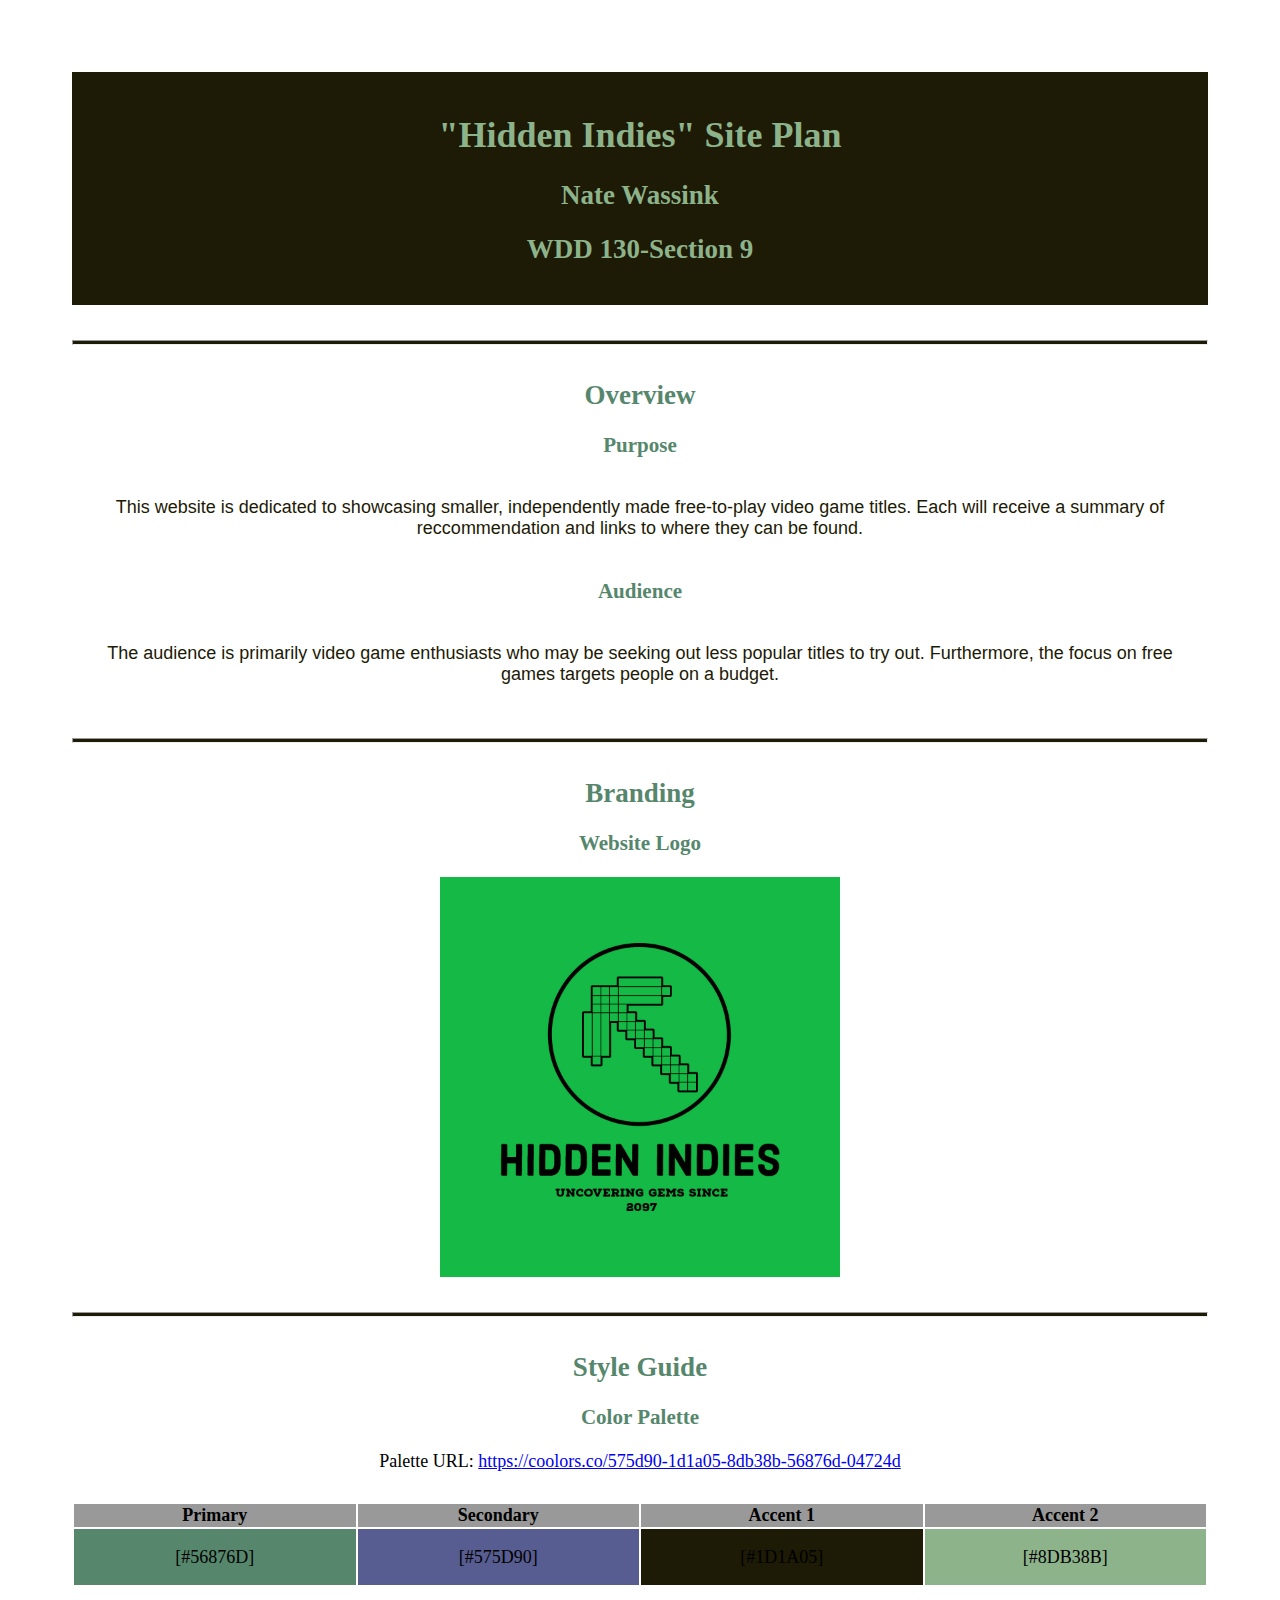
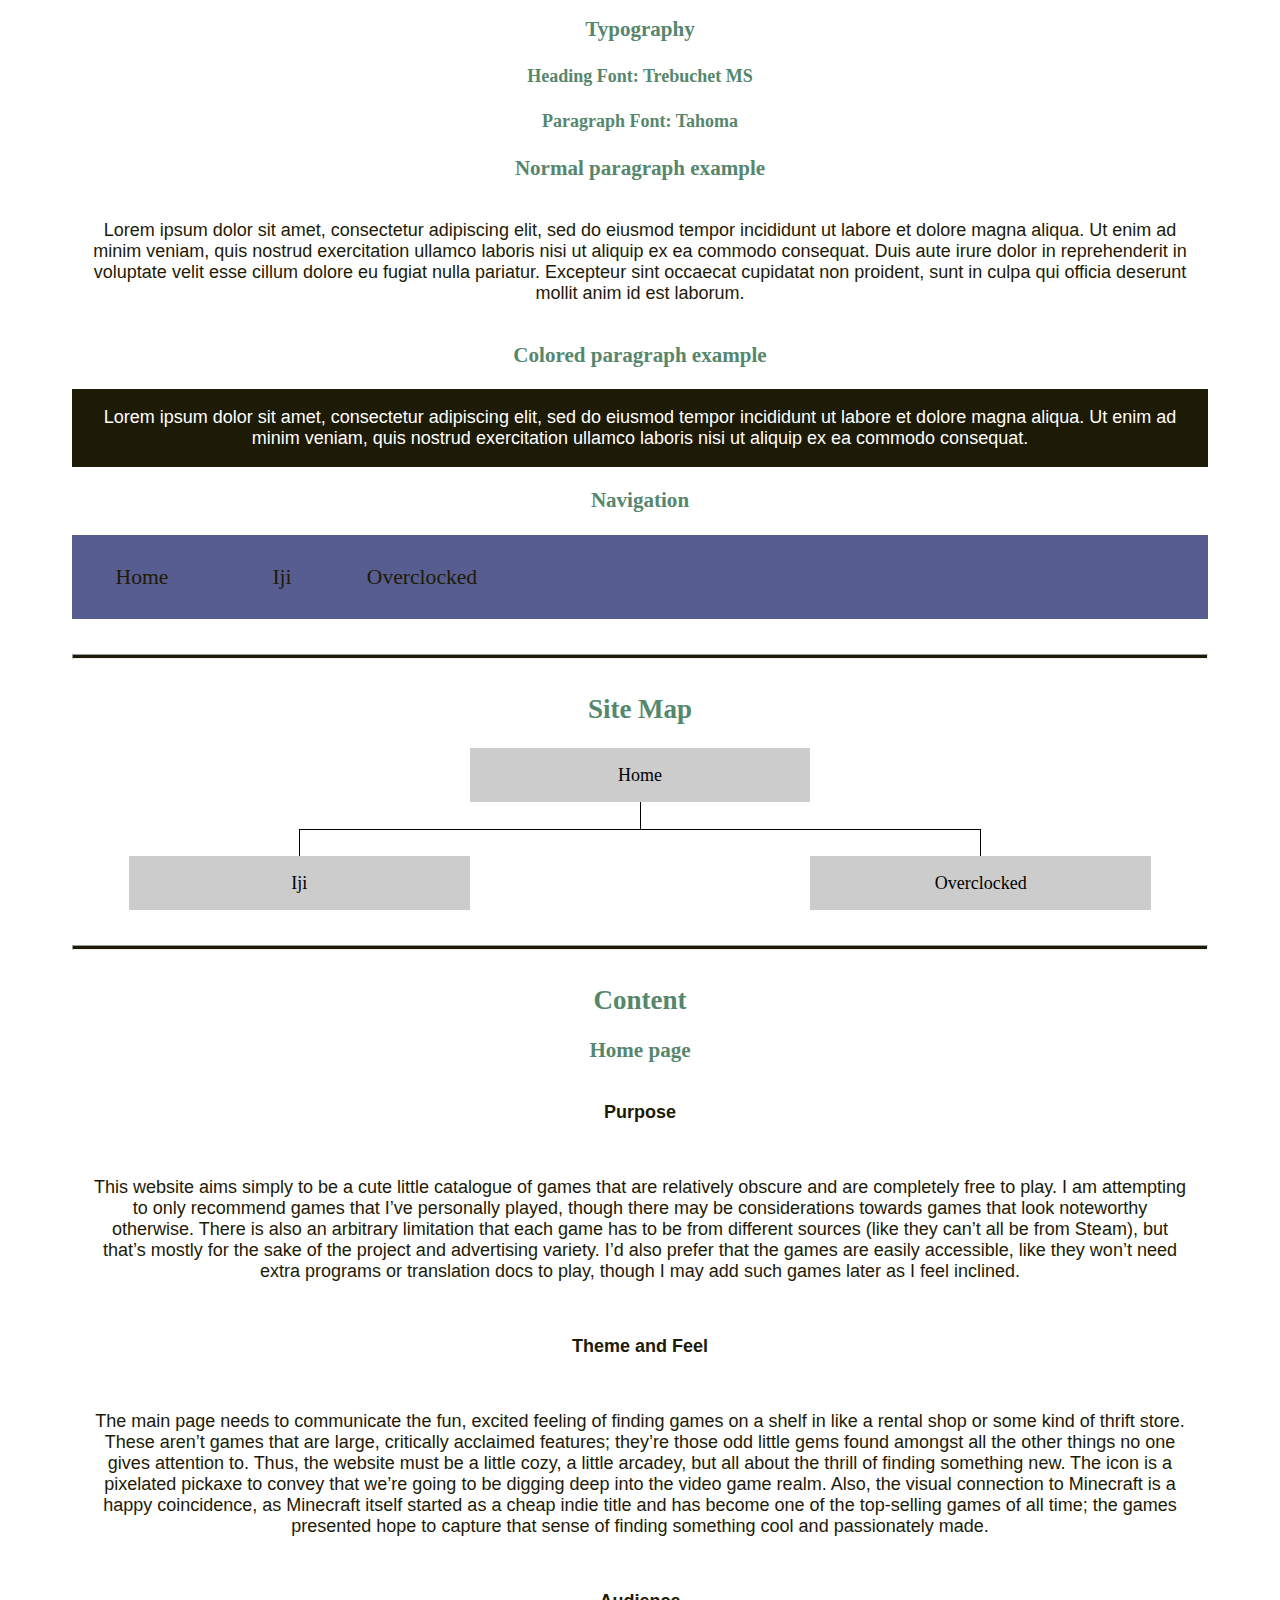
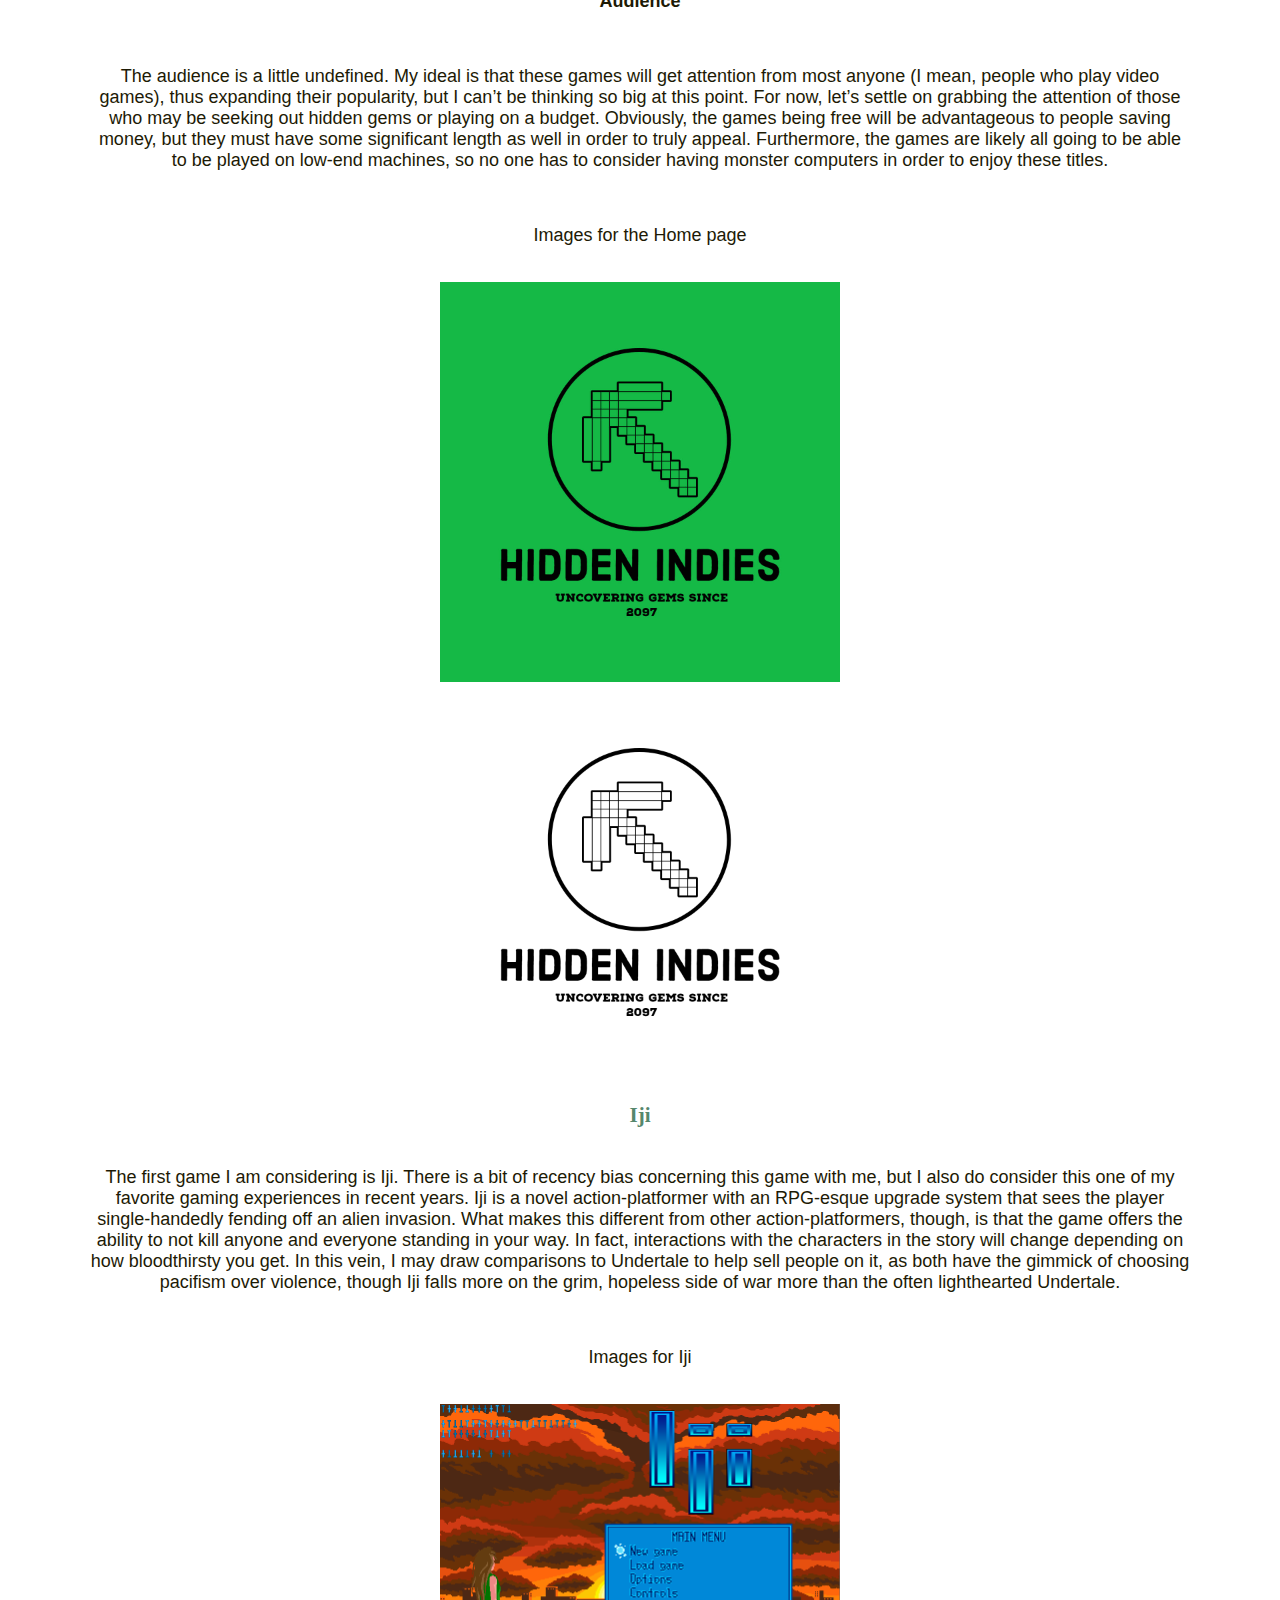
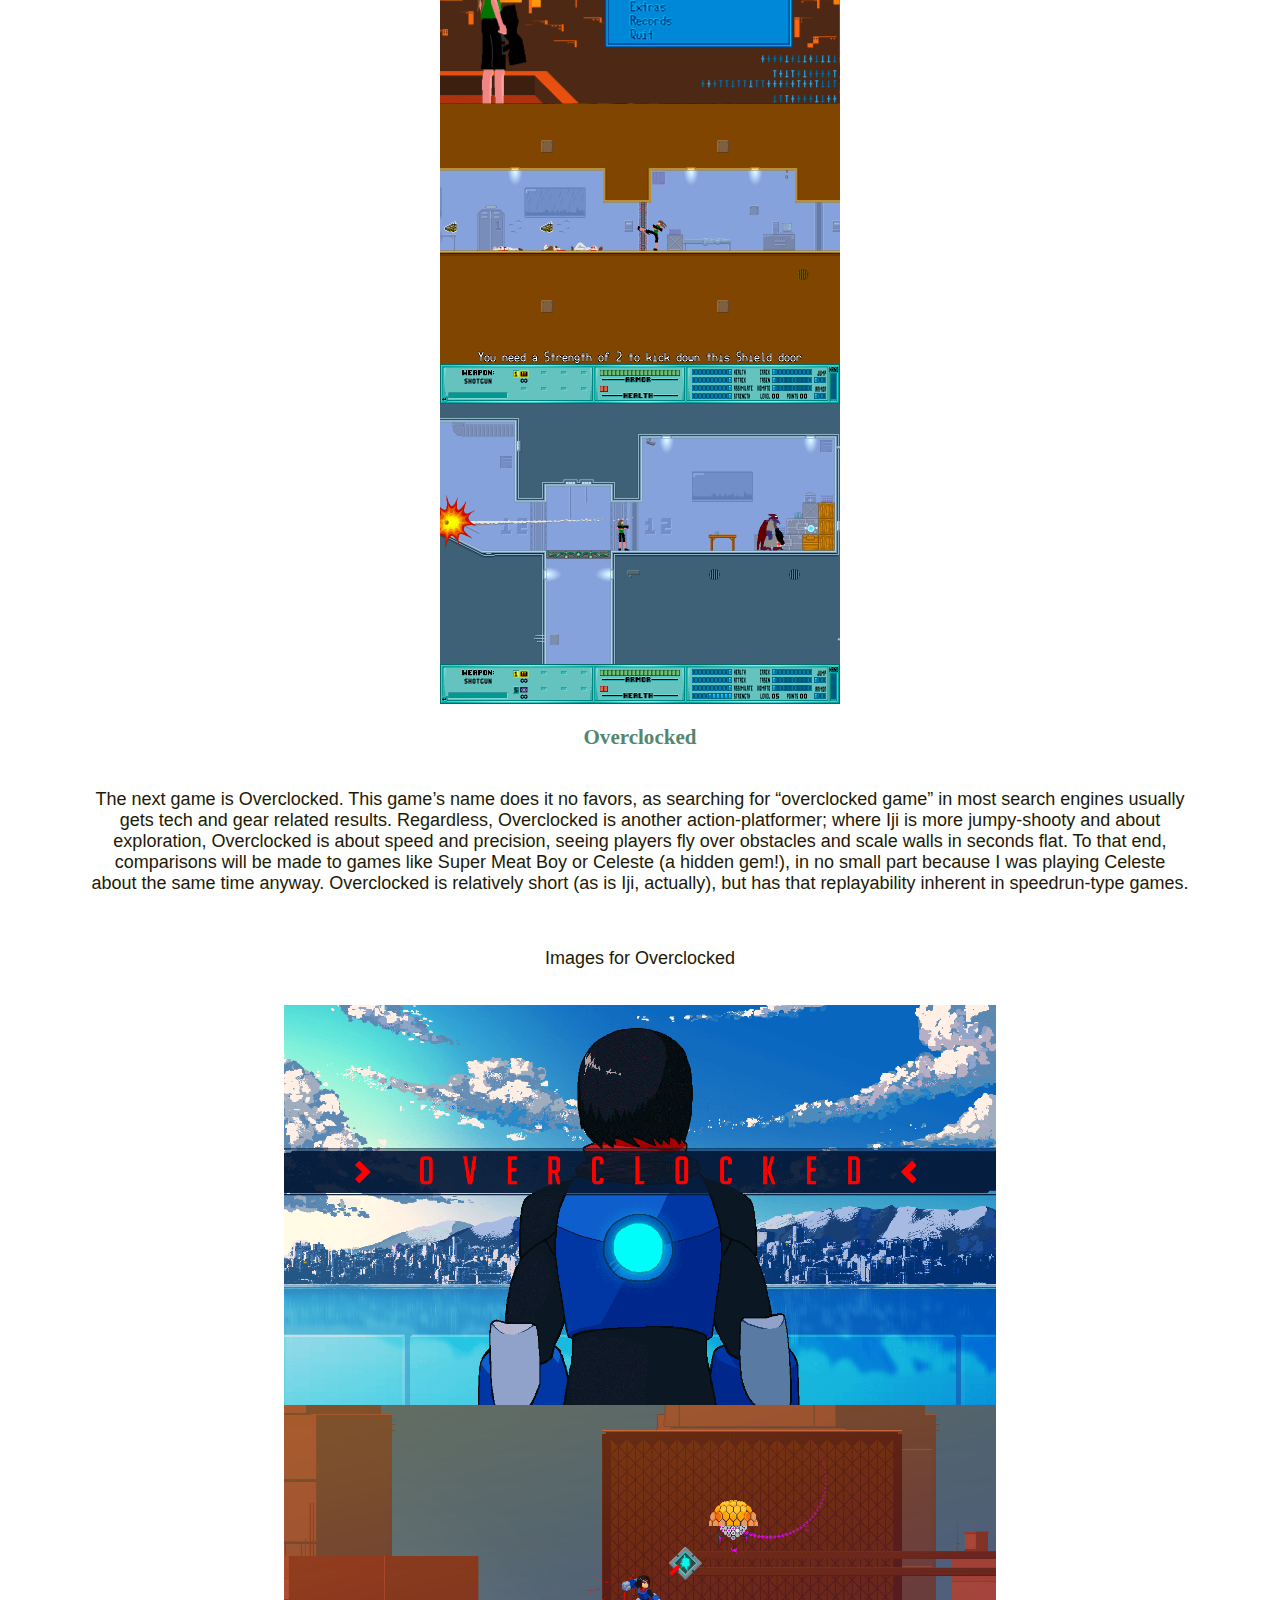
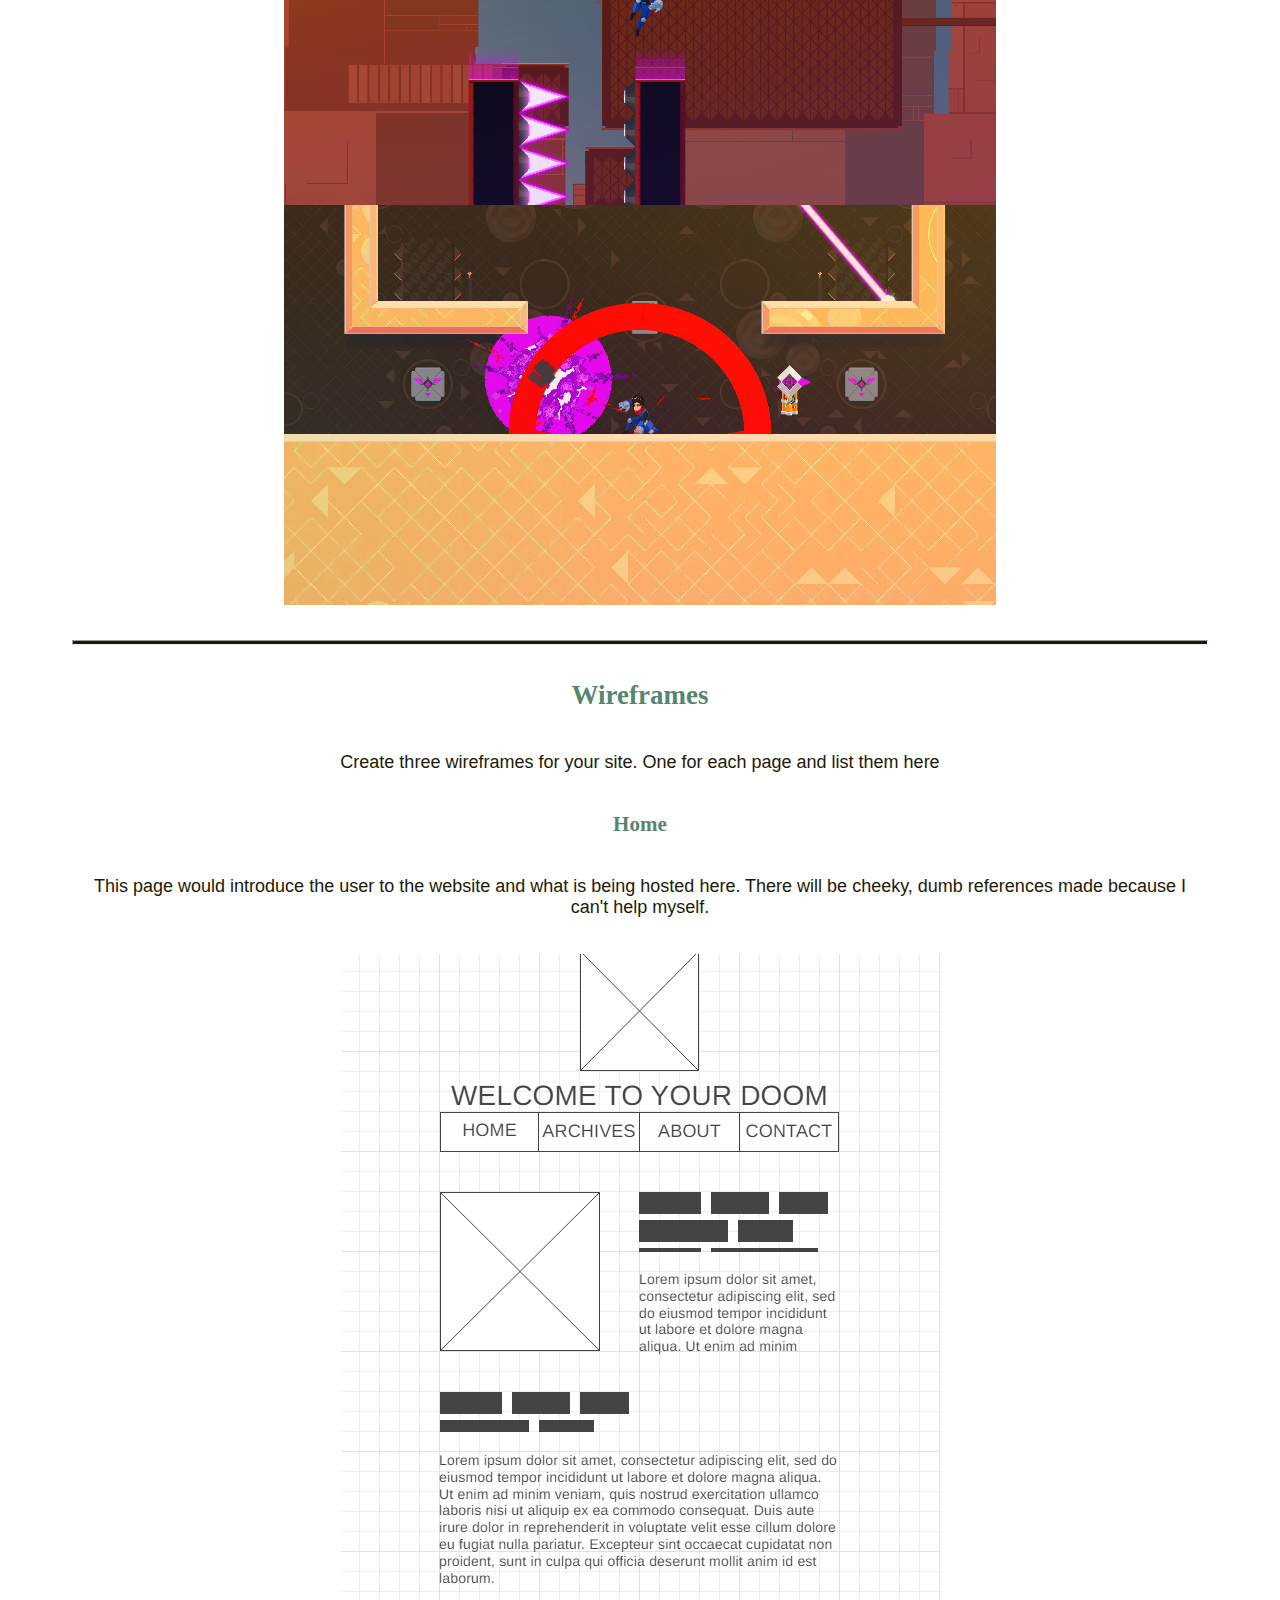
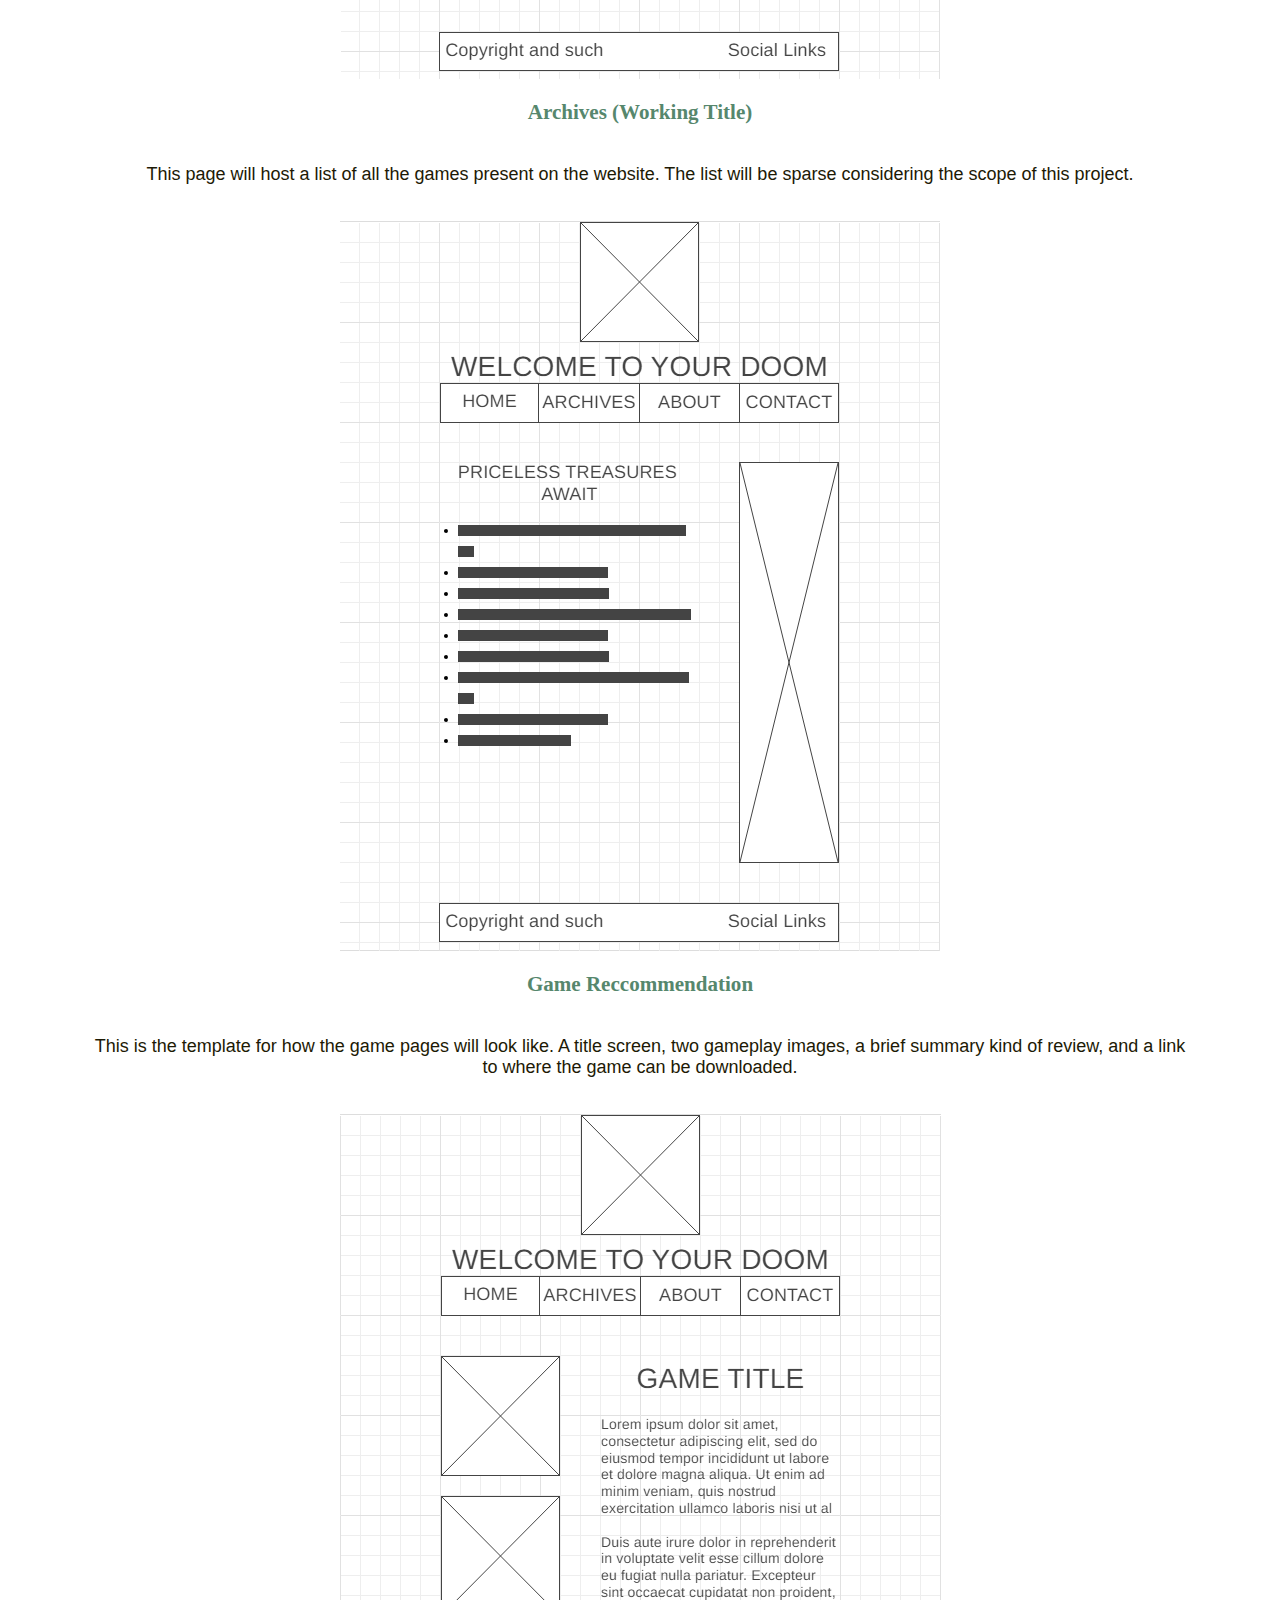
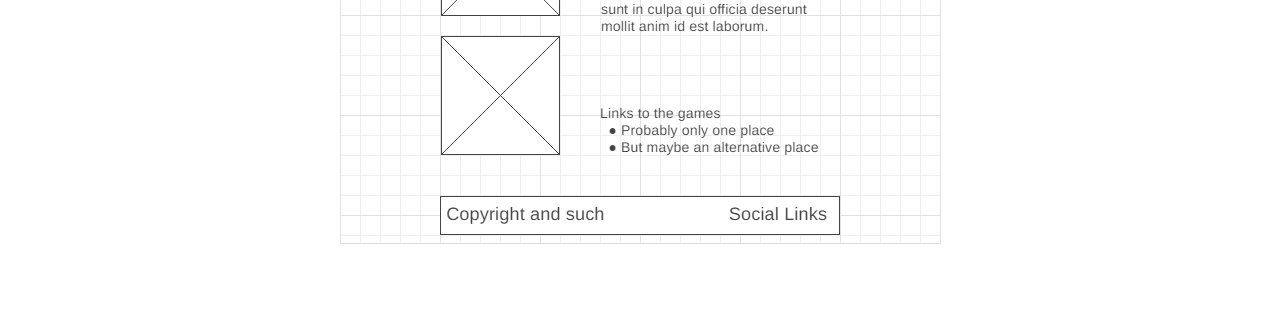
<file: indiesite/site-plan.html>
<!DOCTYPE html>
<html lang="en-us">
    
  <head>
    <meta charset="utf-8">
    <title>Site Plan</title>
    <link type="text/css" rel="stylesheet" href="styles/site-plan.css">
  </head>

  <body>
    <header>
      <h1>"Hidden Indies" Site Plan</h1>
      <h2>Nate Wassink</h2>
      <h2>WDD 130-Section 9</h2>
      <!-- In the header above, add the name or your site, your name and class number. For example if you are in section 3 you would put WDD 130.03 -->
    </header>
    <main>

      <!-- ------------------------Steps 2-3------------------------------ -->
      <hr>
      <h2>Overview</h2>
      <h3>Purpose</h3>
      <p>This website is dedicated to showcasing smaller, independently made free-to-play video game titles. Each will receive a summary of reccommendation and links to where they can be found.</p>  <!-- change this -->


      <h3>Audience</h3>
      <p>The audience is primarily video game enthusiasts who may be seeking out less popular titles to try out. Furthermore, the focus on free games targets people on a budget.</p>  <!-- change this -->

      <hr>
      <h2>Branding</h2>
      <h3>Website Logo</h3>
      <!-- Replace this with some sort of logo for your site.  A logo can be as simple as the name of your site in a nice font :) -->
      <img src="images/Hidden Indies-logos.jpeg" alt="Logo image" width="400px">
      <hr>
      <h2>
        Style Guide
      </h2>

      <!-- ------------------------Steps 4-8------------------------------ -->

      <h3>
        Color Palette
      </h3>
      <!--  The colors you choose for a website are one of the most important decisions you will make. Follow the instructions on the activity in iLearn then return and replace the color codes below with the hex color codes (the 6 digit numbers that show at the bottom of each color) for the colors you have chosen below.  You should have at least 2 colors but do not have to fill in all 4 if you do not need them.  -->

      <!-- Copy and paste the URL to your finished palette below Make sure to paste it into both spots -->
      Palette URL: <a href="https://coolors.co/575d90-1d1a05-8db38b-56876d-04724d" target="_blank">https://coolors.co/575d90-1d1a05-8db38b-56876d-04724d</a>


      <table class="colors">
        <tr><th>Primary</th><th>Secondary</th><th>Accent 1</th><th>Accent 2</th></tr>
        <!-- Replace the numbers in the boxes below with your hex color codes. Then switch to the site-plan.css file and change your colors there as well. -->
        <tr><td class="primary">[#56876D]</td><td class="secondary">[#575D90]</td><td class="accent1">[#1D1A05]</td><td class="accent2">[#8DB38B]</td></tr>
      </table>

      <!-- ------------------------Step 9------------------------------ -->

      <h3>
        Typography
      </h3>
      <!-- Choose a font for your paragraphs (body copy) and headlines. What font(s) have you chosen? Why did you choose what you did?  Make sure to review the list of web safe fonts at W3Schools.org as a starting point.  Think also about which of your colors above you might use for background and font colors. -->

      <h4>
        Heading Font: Trebuchet MS  <!-- change this -->
      </h4>
      <h4>
        Paragraph Font: Tahoma  <!-- change this -->
      </h4>
      <h3>
        Normal paragraph example
      </h3>
      <p>
        Lorem ipsum dolor sit amet, consectetur adipiscing elit, sed do eiusmod tempor incididunt ut labore et dolore magna aliqua. Ut enim ad minim veniam, quis nostrud exercitation ullamco laboris nisi ut aliquip ex ea commodo consequat. Duis aute irure dolor in reprehenderit in voluptate velit esse cillum dolore eu fugiat nulla pariatur. Excepteur sint occaecat cupidatat non proident, sunt in culpa qui officia deserunt mollit anim id est laborum.
      </p>
      <h3>
        Colored paragraph example
      </h3>
      <p class="colored">
        Lorem ipsum dolor sit amet, consectetur adipiscing elit, sed do eiusmod tempor incididunt ut labore et dolore magna aliqua. Ut enim ad minim veniam, quis nostrud exercitation ullamco laboris nisi ut aliquip ex ea commodo consequat. 
      </p>

      <!-- ------------------------Step 10------------------------------ -->

      <h3>
        Navigation
      </h3>
      <!-- Think about how you want your navigation bar to look. In the site-plan.css file change the colors to your colors to get the look you desire. --> 
      <nav>
        <a href="#">Home</a>
        <a href="#">Iji</a>
        <a href="#">Overclocked</a>
      </nav>
      <hr>
      <h2>
        Site Map
      </h2>
      <div class="sitemap">
        <div class="sm-home">
          Home
        </div>
        <div class="sm-page2">
          Iji <!-- change this -->
        </div>
        <div class="sm-page3">
          Overclocked  <!-- change this -->
        </div>

        <div class="top">
          &nbsp;
        </div>
        <div class="left">
          &nbsp;
        </div>
        <div class="right">
          &nbsp;
        </div>

      </div>

      <!-- --------Content Section -------------- -->
      <hr>
      <h2>
        Content
      </h2>
      <h3>Home page</h3>
      <p><b>Purpose</b></p>
      <p>
        This website aims simply to be a cute little catalogue of games that are relatively obscure and are completely free to play. I am attempting to only recommend games that I’ve personally played, though there may be considerations towards games that look noteworthy otherwise. There is also an arbitrary limitation that each game has to be from different sources (like they can’t all be from Steam), but that’s mostly for the sake of the project and advertising variety. I’d also prefer that the games are easily accessible, like they won’t need extra programs or translation docs to play, though I may add such games later as I feel inclined.
      </p>
      <p><b>Theme and Feel</b></p>
      <p>
        The main page needs to communicate the fun, excited feeling of finding games on a shelf in like a rental shop or some kind of thrift store. These aren’t games that are large, critically acclaimed features; they’re those odd little gems found amongst all the other things no one gives attention to. Thus, the website must be a little cozy, a little arcadey, but all about the thrill of finding something new. The icon is a pixelated pickaxe to convey that we’re going to be digging deep into the video game realm. Also, the visual connection to Minecraft is a happy coincidence, as Minecraft itself started as a cheap indie title and has become one of the top-selling games of all time; the games presented hope to capture that sense of finding something cool and passionately made.
      </p>
      <p><b>Audience</b></p>
      <p>
        The audience is a little undefined. My ideal is that these games will get attention from most anyone (I mean, people who play video games), thus expanding their popularity, but I can’t be thinking so big at this point. For now, let’s settle on grabbing the attention of those who may be seeking out hidden gems or playing on a budget. Obviously, the games being free will be advantageous to people saving money, but they must have some significant length as well in order to truly appeal. Furthermore, the games are likely all going to be able to be played on low-end machines, so no one has to consider having monster computers in order to enjoy these titles.
      </p>
      <p>Images for the Home page</p>
        <img src="images/Hidden Indies-logos.jpeg" alt="image for homepage" width="400px">
        <img src="images/Hidden Indies-logos_transparent.png" alt=" transparent image for homepage (consider looking for another kind of image)" width="400px">

      </ul>
      <h3>Iji</h3>
      <p>
        The first game I am considering is Iji. There is a bit of recency bias concerning this game with me, but I also do consider this one of my favorite gaming experiences in recent years. Iji is a novel action-platformer with an RPG-esque upgrade system that sees the player single-handedly fending off an alien invasion. What makes this different from other action-platformers, though, is that the game offers the ability to not kill anyone and everyone standing in your way. In fact, interactions with the characters in the story will change depending on how bloodthirsty you get. In this vein, I may draw comparisons to Undertale to help sell people on it, as both have the gimmick of choosing pacifism over violence, though Iji falls more on the grim, hopeless side of war more than the often lighthearted Undertale.
      </p>
      <p>Images for Iji</p>
        <img src="images/iji1.png" alt="title screen" width="400px">
        <img src="images/iji2.png" alt="an action shot" width="400px">
        <img src="images/iji3.png" alt="another action shot" width="400px">

      </ul>
      <h3>Overclocked</h3>
      <p>
        The next game is Overclocked. This game’s name does it no favors, as searching for “overclocked game” in most search engines usually gets tech and gear related results. Regardless, Overclocked is another action-platformer; where Iji is more jumpy-shooty and about exploration, Overclocked is about speed and precision, seeing players fly over obstacles and scale walls in seconds flat. To that end, comparisons will be made to games like Super Meat Boy or Celeste (a hidden gem!), in no small part because I was playing Celeste about the same time anyway. Overclocked is relatively short (as is Iji, actually), but has that replayability inherent in speedrun-type games.
      </p>
      <p>Images for Overclocked</p>
        <img src="images/overclocked1.png" alt="title screen" height="400px">
        <img src="images/overclocked2.jpg" alt="action shot" height="400px">
        <img src="images/overclocked3.jpg" alt="another action shot" height="400px">
      </ul>
      <hr>
      <h2>
        Wireframes
      </h2>
      <p>
        Create three wireframes for your site. One for each page and list them here</p>

      <h3>Home</h3>
      <p>         
        This page would introduce the user to the website and what is being hosted here. There will be cheeky, dumb references made because I can't help myself.
      </p>
      <img src="images/wireframehome.png" alt="home page wireframe">

      <h3>Archives (Working Title)</h3>
      <p>         
        This page will host a list of all the games present on the website. The list will be sparse considering the scope of this project.
      </p>
      <img src="images/wireframearchives.png" alt="page 2 wireframe">

      <h3>Game Reccommendation</h3>
      <p>         
        This is the template for how the game pages will look like. A title screen, two gameplay images, a brief summary kind of review, and a link to where the game can be downloaded.
      </p>
      <img src="images/wireframegame.png" alt="page 3 wireframe">
    </main>
  </body>

</html>
</file>
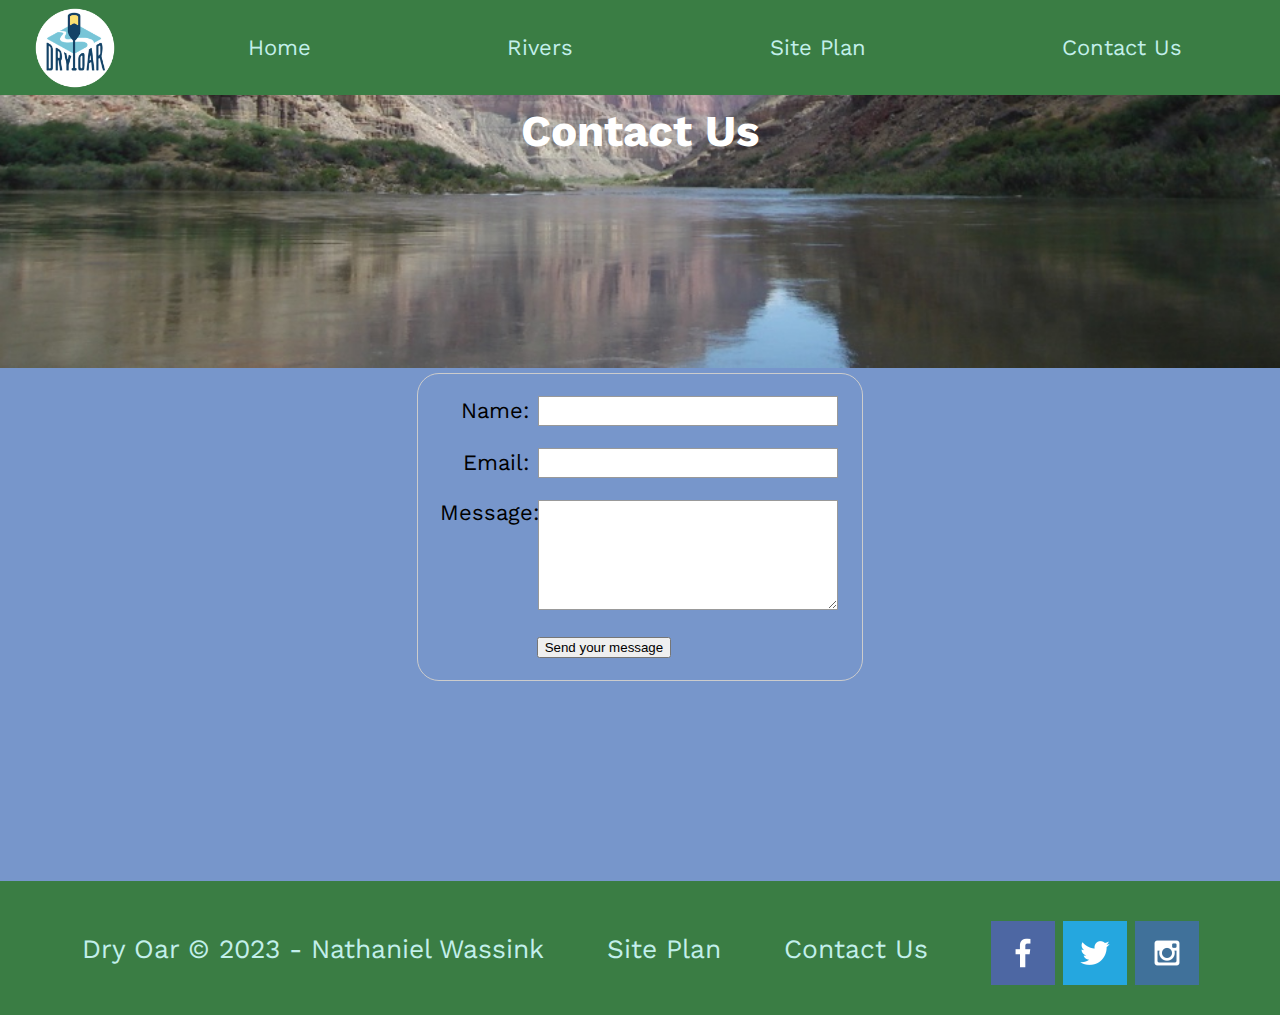
<file: wwr/contactus.html>
<!DOCTYPE html>
<html lang="en">
<head>
    <meta charset="UTF-8">
    <meta http-equiv="X-UA-Compatible" content="IE=edge">
    <meta name="viewport" content="width=device-width, initial-scale=1.0">
    <title>Whitewater Rafting Vacations | Dry Oar Boating | Home</title>
    <link rel="stylesheet" href="styles/styles.css">
    <style>
        form {
            /* Center the form on the page */
            margin: 0 auto;
            width: 400px;
            /* Form outline */
            padding: 1em;
            border: 1px solid #ccc;
            border-radius: 1em;
        }
        ul {
            list-style: none;
            padding: 0;
            margin: 0;
        }
        form li + li {
            margin-top: 1em;
        }
        label {
            /* Uniform size & alignment */
            display: inline-block;
            width: 90px;
            text-align: right;
        }
        input, textarea {
            /* To make sure that all text fields have the same font settings */
            font: 1em sans-serif;
            /* Uniform text field size */
            width: 300px;
            box-sizing: border-box;
            /* Match form field borders */
            border: 1px solid #999;
        }
        input:focus, textarea:focus {
            /* Additional highlight for focused elements */
            border-color: #000;
        }
        textarea {
            /* Align multiple text fields with their labels */
            vertical-align: top;
            /* Provide space to type some text */
            height: 5em;
        }
        .button {
            /* Align buttons with the text fields */
            padding-left: 90px; /* same size as the label elements */
        }
        button {
            margin-left: 0.5em;
        }
        #feedback {
            background-color: antiquewhite;
            position: absolute;
            top: 0;
            left: 0;
            right: 0;
            padding: .5em;
            /* make this element invisible until we are ready for it */
            display: none;
        }
        .moveDown {
            margin-top: 3em;
        }
    </style>
</head>
<body>
    <div id="content">
        <header>
            <a id="logo_link" href="index.html">
                <img class="logo" src="images/logo.png" alt="Dry Oar Logo">
            </a>
            <nav>
                <a href="index.html">Home</a>
                <a href="rivers.html">Rivers</a>
                <a href="site-plan-rafting.html">Site Plan</a>
                <a href="contactus.html">Contact Us</a>
            </nav>
        </header>
        <div id="hero">
            <div id="hero-box">
                <img id="hero-img" src="images/river-wide.jpg" alt="Wide shot of river">
            </div>
            <section id="hero-msg">
                <h1 class="home-title">Contact Us</h1>
            </section>
        </div>
       <main>
            <div id="feedback"></div>
            <form action="/my-handling-form-page" method="post">
                <ul>
                    <li>
                        <label for="name">Name:</label>
                        <input type="text" id="name" name="user_name" />
                    </li>
                    <li>
                        <label for="mail">Email:</label>
                        <input type="email" id="mail" name="user_email" />
                    </li>
                    <li>
                        <label for="msg">Message:</label>
                        <textarea id="msg" name="user_message"></textarea>
                    </li>
                    <li class="button">
                        <button type="submit">Send your message</button>
                    </li>
                </ul>
            </form>
       </main>
        <footer>
            <p>Dry Oar &copy; 2023 - Nathaniel Wassink</p>
            <p><a href="site-plan-rafting.html">Site Plan</a></p>
            <p><a href="contactus.html">Contact Us</a></p>
            <div class="social">
                <a href="https://facebook.com" target="_blank">
                    <img src="images/facebook.png" alt="fb icon">
                </a>
                <a href="https://twitter.com" target="_blank">
                    <img src="images/twitter.png" alt="twitter icon">
                </a>
                <a href="https://instagram.com" target="_blank">
                    <img src="images/instagram.png" alt="instagram icon">
                </a>
            </div>
        </footer>
    </div>
    <script>
        // get the feedback div element so we can do something with it.
        const feedbackElement = document.getElementById('feedback');
        // get the form so we can read what was entered in it.
        const formElement = document.forms[0];
        // add a 'listener' to wait for a submission of our form. When that happens, run the code below.
        formElement.addEventListener('submit', function(e) {
            // stop the form from doing the default action.
            e.preventDefault();
            // set the contents of our feedback element to a message leting the user know the form was submitted successfully.
            feedbackElement.innerHTML = 'Hello' + formElement.user_name.value +'! Thank you for your message. We will get back with you as soon as possible!';
            // make the feedback element visible.
            feedbackElement.style.display = "block";
            // add a class to move everything down so our message doesn't cover it.
            document.body.classList.toggle('moveDown');
        })
    </script>
</body>
</html>
</file>
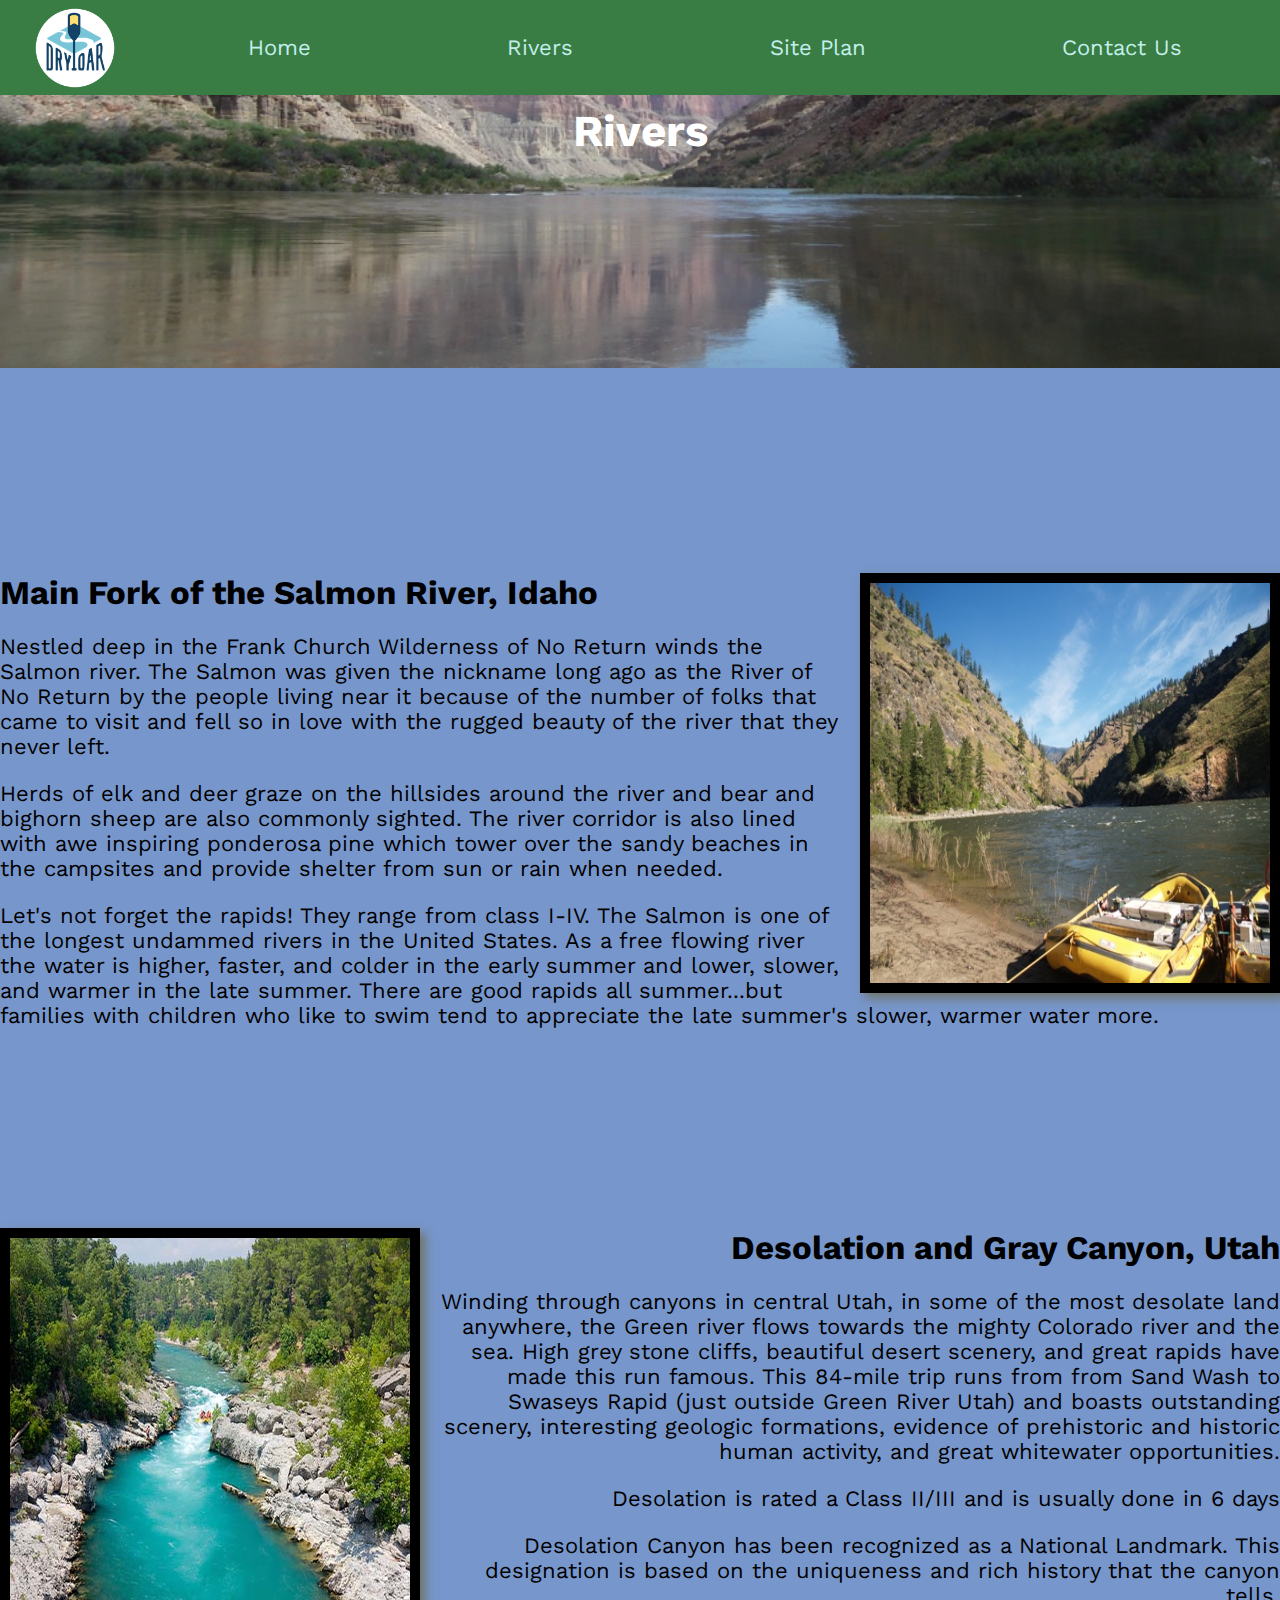
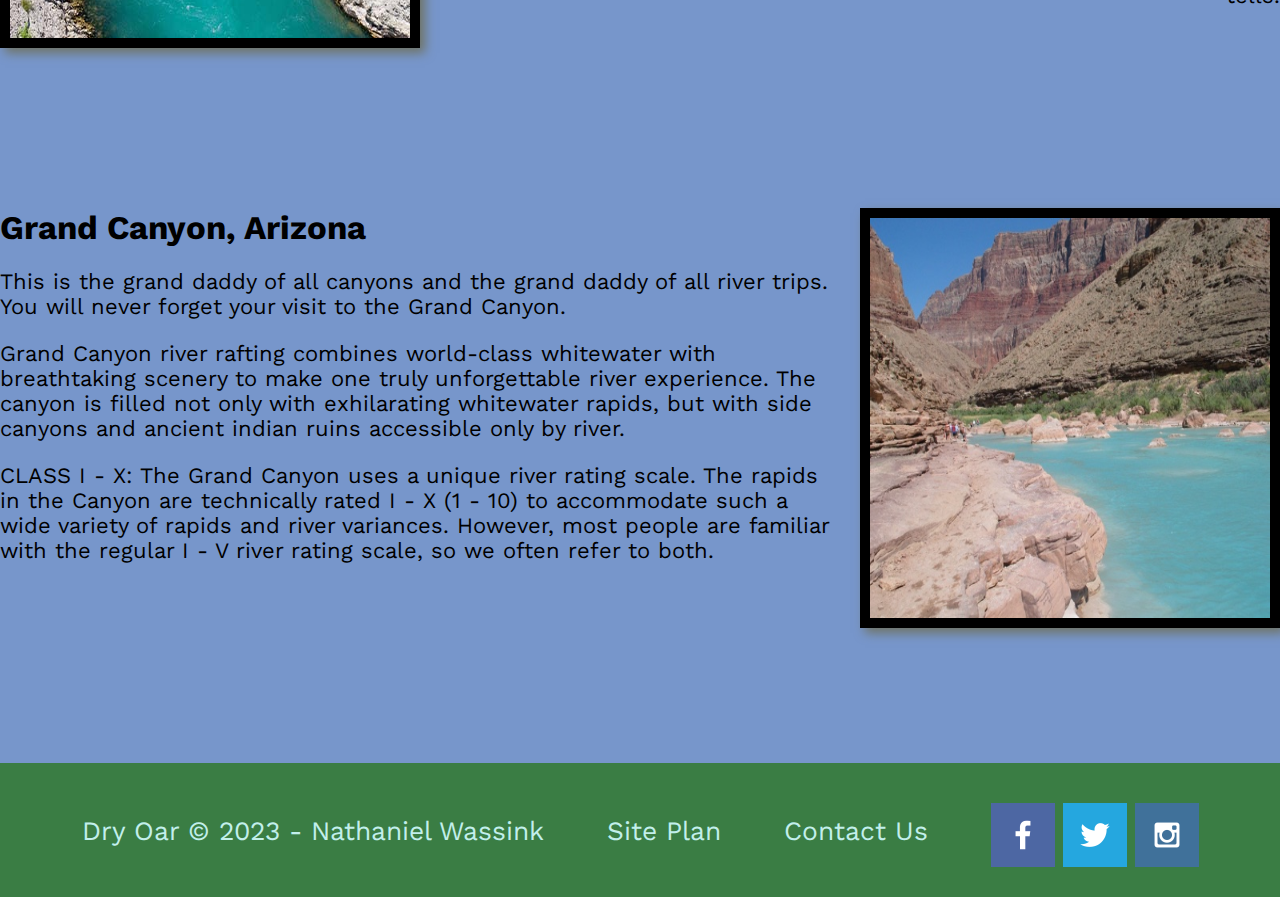
<file: wwr/rivers.html>
<!DOCTYPE html>
<html lang="en">
<head>
    <meta charset="UTF-8">
    <meta http-equiv="X-UA-Compatible" content="IE=edge">
    <meta name="viewport" content="width=device-width, initial-scale=1.0">
    <title>Whitewater Rafting Vacations | Dry Oar Boating | Home</title>
    <link rel="stylesheet" href="styles/styles.css">
</head>
<body>
    <div id="content">
        <header>
            <a id="logo_link" href="index.html">
                <img class="logo" src="images/logo.png" alt="Dry Oar Logo">
            </a>
            <nav>
                <a href="index.html">Home</a>
                <a href="rivers.html">Rivers</a>
                <a href="site-plan-rafting.html">Site Plan</a>
                <a href="contactus.html">Contact Us</a>
            </nav>
        </header>
        <div id="hero">
            <div id="hero-box">
                <img id="hero-img" src="images/river-wide.jpg" alt="Wide shot of river">
            </div>
            <section id="hero-msg">
                <h1 class="home-title">Rivers</h1>
            </section>
        </div>
       <main>
            <div class="salmon-card">
                <img class="cardright-img" src="images/salmon.jpg" alt="The Salmon River">
                <h2>Main Fork of the Salmon River, Idaho</h2>
                <p>
                    Nestled deep in the Frank Church Wilderness of No Return winds the Salmon river. The Salmon was given the nickname long ago as the River of No Return by the people living near it because of the number of folks that came to visit and fell so in love with the rugged beauty of the river that they never left.
                </p>
                <p>
                    Herds of elk and deer graze on the hillsides around the river and bear and bighorn sheep are also commonly sighted. The river corridor is also lined with awe inspiring ponderosa pine which tower over the sandy beaches in the campsites and provide shelter from sun or rain when needed.
                </p>
                <p>
                    Let's not forget the rapids! They range from class I-IV. The Salmon is one of the longest undammed rivers in the United States. As a free flowing river the water is higher, faster, and colder in the early summer and lower, slower, and warmer in the late summer. There are good rapids all summer...but families with children who like to swim tend to appreciate the late summer's slower, warmer water more.
                </p>
            </div>
            <div class="desolation-card">
                <img class="cardleft-img" src="images/desolation.jpg" alt="A river of some type">
                <h2>Desolation and Gray Canyon, Utah</h2>
                <p>
                    Winding through canyons in central Utah, in some of the most desolate land anywhere, the Green river flows towards the mighty Colorado river and the sea. High grey stone cliffs, beautiful desert scenery, and great rapids have made this run famous. This 84-mile trip runs from from Sand Wash to Swaseys Rapid (just outside Green River Utah) and boasts outstanding scenery, interesting geologic formations, evidence of prehistoric and historic human activity, and great whitewater opportunities.
                </p>
                <p>
                    Desolation is rated a Class II/III and is usually done in 6 days
                </p>
                <p>
                    Desolation Canyon has been recognized as a National Landmark.  This designation is based on the uniqueness and rich history that the canyon tells.
                </p>
            </div>
            <div class="grand-card">
                <img class="cardright-img" src="images/grandcanyon.jpg" alt="A river through the Grand Canyon">
                <h2>Grand Canyon, Arizona</h2>
                <p>
                    This is the grand daddy of all canyons and the grand daddy of all river trips. You will never forget your visit to the Grand Canyon.
                </p>
                <p>
                    Grand Canyon river rafting combines world-class whitewater with breathtaking scenery to make one truly unforgettable river experience. The canyon is filled not only with exhilarating whitewater rapids, but with side canyons and ancient indian ruins accessible only by river.
                </p>
                <p>
                    CLASS I - X: The Grand Canyon uses a unique river rating scale. The rapids in the Canyon are technically rated I - X (1 - 10) to accommodate such a wide variety of rapids and river variances. However, most people are familiar with the regular I - V river rating scale, so we often refer to both.
                </p>
            </div>
       </main>
        <footer>
            <p>Dry Oar &copy; 2023 - Nathaniel Wassink</p>
            <p><a href="site-plan-rafting.html">Site Plan</a></p>
            <p><a href="contactus.html">Contact Us</a></p>
            <div class="social">
                <a href="https://facebook.com" target="_blank">
                    <img src="images/facebook.png" alt="fb icon">
                </a>
                <a href="https://twitter.com" target="_blank">
                    <img src="images/twitter.png" alt="twitter icon">
                </a>
                <a href="https://instagram.com" target="_blank">
                    <img src="images/instagram.png" alt="instagram icon">
                </a>
            </div>
        </footer>
    </div>
</body>
</html>
</file>
<file: indiesite/styles/styles.css>
#content {
    max-width: 1600px;
    margin: 0 auto;
}

nav {
    display: flex;
    justify-content: space-around;
    background-color: #575D90;
}

nav a {
    text-align: center;
    color: #1D1A05;
    text-decoration: none;
    padding: 35px;
}

nav a:hover {
    background-color: #8DB38B;
    color: #575D90;
}

#hero {
    display: grid;
    grid-template-columns: 1fr 3fr 1fr;
    margin-top: -100px;
}

#hero-msg {
    grid-column: 2/3;
    grid-row: 1/2;
    margin-top: 100px;
}

#hero-msg h1, #hero-msg h4 {
    text-align: center;
    color: #8DB38B;
}

#hero-box {
    grid-column: 1/4;
    grid-row: 1/3;
    z-index: -1;
}

main section {
    text-align: center;
}

main section img {
    box-sizing: border-box;
}

#background {
    height: 100%;
    background-color: #56876D;
    grid-column: 1/11;
}

body {
    background-color: #1D1A05;
    font-family: 'Trebuchet MS', Tahoma, Arial, sans-serif;
    font-size: 22px;
    margin: 0;
    padding: 0;
}

header {
    background-color: #56876D;
    display: grid;
}

footer {
    background-color: #575D90;
    color: #1D1A05;
    padding: 25px 50px;
    margin-top: 100px;
    display: flex;
    justify-content: space-around;
    align-items: center;
}

footer a {
    color: #1D1A05;
    text-decoration: none;
}

footer a:hover {
    color: #8DB38B;
}

footer p {
    font-size: 1.2em;
}

footer P a:hover {
    text-decoration: underline;
}

footer .social img {
    padding-top: 15px;
    width: 50px;
}

.home-title {
    color: #1D1A05;
    font-family: 'Trebuchet MS', Tahoma, sans-serif;
    font-size: 2em;
    margin-top: 10px;
    text-align: center;
}

.home-grid {
    display: grid;
    grid-template-columns: repeat(10, 1fr);
}

h2 {
    margin: 0;
}

h4 {
    color: #224870;
}

.logo {
    width: 400px;
    height: 300px;
    object-fit: cover;
}

.icon {
    width: 80px;
    padding-top: 10px;
}

#hero-img {
    width: 100%;
}

#logo_link {
    padding-top: 5px;
    justify-self: center;
    align-self: center;
}

.home-img {
    float: left;
    margin: 10px 50px 100px 50px;
    height: 350px;
    border: 10px solid #000000;
}

p {
    text-align: left;
    margin-right: 50px;
}

ul {
    list-style-position: inside;
}

.row > .column {
    padding-top: 10px;
    padding-bottom: 10px;
  }
  
  .row:after {
    content: "";
    display: table;
    clear: both;
    float: left;
  }
  
  /* Create three equal columns that float next to eachother */
  .column {
    float: left;
    width: 33%;
  }
  
  /* The Modal (background) */
  .modal {
    display: none;
    position: fixed;
    z-index: 1;
    padding-top: 100px;
    left: 0;
    top: 0;
    width: 100%;
    height: 100%;
    overflow: auto;
    background-color: #1D1A05;
  }
  
  /* Modal Content */
  .modal-content {
    position: relative;
    background-color: #8DB38B;
    margin: auto;
    padding: 0;
    width: 90%;
    max-width: 1200px;
  }
  
  /* The Close Button */
  .close {
    color: white;
    position: absolute;
    top: 10px;
    right: 25px;
    font-size: 35px;
    font-weight: bold;
  }
  
  .close:hover,
  .close:focus {
    color: #999;
    text-decoration: none;
    cursor: pointer;
  }
  
  /* Hide the slides by default */
  .mySlides {
    display: none;
  }
  
  /* Next & previous buttons */
  .prev,
  .next {
    cursor: pointer;
    position: absolute;
    top: 50%;
    width: auto;
    padding: 16px;
    margin-top: -50px;
    color: #1D1A05;
    font-weight: bold;
    font-size: 20px;
    transition: 0.6s ease;
    border-radius: 0 3px 3px 0;
    user-select: none;
    -webkit-user-select: none;
  }
  
  /* Position the "next button" to the right */
  .next {
    right: 100px;
    border-radius: 3px 0 0 3px;
  }

  .prev {
    left: 100px;
    border-radius: 3px 0 0 3px;
  }
  
  /* On hover, add a background color with a little bit see-through */
  .prev:hover,
  .next:hover {
    background-color: #56876D;
  }
  
  /* Number text (1/3 etc) */
  .numbertext {
    color: #1D1A05;
    font-size: 12px;
    padding: 8px 12px;
    position: absolute;
    top: 0;
  }
  
  /* Caption text */
  .caption-container {
    text-align: center;
    background-color: #1D1A05;
    padding: 2px 16px;
    color: white;
  }
  
  img.demo {
    opacity: 0.6;
    width: 150px;
  }
  
  .active,
  .demo:hover {
    opacity: 1;
  }
  
  img.hover-shadow {
    transition: 0.3s;
    width: 300px;
    margin: 25px 0 50px 0;
    border: 3px solid #1D1A05;
  }
  
  .hover-shadow:hover {
    box-shadow: 0 4px 8px 0 rgba(0, 0, 0, 0.2), 0 6px 20px 0 rgba(0, 0, 0, 0.19);
  }

@media screen and (max-width: 900px) {
    #hero, .home-grid {
        display: block;
        height: auto;
    }
    nav, footer {
        flex-direction: column;
    }
    nav a {
        display: block;
        padding: 15px;
    }
    #hero {
        margin-top: 0;
    }
    #hero-msg {
        margin-top: 0;
    }
    #hero-msg h4 {
        display: none;
    }
    .home-title {
        font-size: 25px;
        color: #6f7364;
    }
    #background {
        display: none;
    }
    .msg {
        width: 80%;
        display: block;
        margin: 0 auto;
    }
    footer {
        margin-top: 25px;
    }
}
</file>
<file: wwr/styles/styles.css>
@import url('https://fonts.googleapis.com/css2?family=Work+Sans&display=swap');

#content {
    max-width: 1600px;
    margin: 0 auto;
}

nav {
    display: flex;
    justify-content: space-around;
}

nav a {
    text-align: center;
    color: #C2EFEB;
    text-decoration: none;
    padding: 35px;
}

nav a:hover {
    background-color: #224870;
    color: #C2EFEB;
}

#hero {
    display: grid;
    grid-template-columns: 1fr 3fr 1fr;
    margin-top: -100px;
}

#hero-msg {
    grid-column: 2/3;
    grid-row: 1/2;
    margin-top: 100px;
}

#hero-msg h1, #hero-msg h4 {
    text-align: center;
    color: white;
}

#hero-box {
    grid-column: 1/4;
    grid-row: 1/3;
    z-index: -1;
}

.button-box {
    text-align: center;
}

main section {
    text-align: center;
}

main section img {
    box-sizing: border-box;
}

#background {
    height: 725px;
    background-color: #C2EFEB;
    grid-column: 1/11;
    grid-row: 4/9;
}

body {
    background-color: #7796CB;
    font-family: 'Work Sans', Arial, sans-serif;
    font-size: 22px;
    margin: 0;
    padding: 0;
}

header {
    background-color: #3A7D44;
    display: grid;
    grid-template-columns: 150px auto;
}

.book, .join {
    background-color: #3A7D44;
    color: #C2EFEB;
    text-decoration: none;
    font-size: 18px;
    padding: 15px 30px;
    margin-top: 50px;
    border-radius: 5px;
}

.book:hover, .join:hover {
    background-color: #224870;
    color: #C2EFEB;
}

.msg {
    background-color: #C2EFEB;
    line-height: 1.5em;
    padding: 35px;
    grid-column: 6/10;
    grid-row: 6/7;
    box-shadow: 5px 5px 10px #6f7364;
}

.msg h2 {
    color: #224870;
    font-family: 'Work Sans', Arial, sans-serif;
}

.msg p {
    color: #7796CB;
    font-size: .8em;
    padding-bottom: 15px;
}

footer {
    background-color: #3A7D44;
    color: #C2EFEB;
    padding: 25px 50px;
    margin-top: 200px;
    display: flex;
    justify-content: space-around;
    align-items: center;
}

footer a {
    color: #C2EFEB;
    text-decoration: none;
}

footer a:hover {
    color: #C2EFEB;
}

footer p {
    font-size: 1.2em;
}

footer P a:hover {
    text-decoration: underline;
}

footer .social img {
    padding-top: 15px;
}

.home-title {
    color: #224870;
    font-family: 'Work Sans', Arial, sans-serif;
    font-size: 2em;
    margin-top: 10px;
}

.home-grid {
    display: grid;
    grid-template-columns: repeat(10, 1fr);
}

h2 {
    margin: 0;
}

h4 {
    color: #224870;
}

.logo {
    width: 80px;
}

.icon {
    width: 80px;
    padding-top: 10px;
}

#hero-img {
    width: 100%;
}

#logo_link {
    padding-top: 5px;
    justify-self: center;
    align-self: center;
}

.rivers-card {
    grid-column: 2/4;
    grid-row: 2/3;
}

.camping-card {
    grid-column: 5/7;
    grid-row: 2/3;
}

.rapids-card {
    grid-column: 8/10;
    grid-row: 2/3;
}

.rivers-card, .camping-card, .rapids-card {
    margin: 200px 0;
}

.card-img {
    border: 10px solid #000000;
    transition: transform .5s;
    box-shadow: 5px 5px 10px #6f7364;
}

.card-img:hover {
    opacity: .6;
    transform: scale(1.1);
}

.mountains {
    grid-column: 2/7;
    grid-row: 5/8;
    box-shadow: 5px 5px 10px #6f7364;
}

.card-img, .mountains {
    width: 100%;
}
/*Here begins the Page 2*/

.salmon-card, .desolation-card, .grand-card {
    margin: 200px 0;
}

.salmon-card {
    text-align: left;
}

.desolation-card {
    text-align: right;
}

.grand-card {
    text-align: left;
}

.cardleft-img {
    border: 10px solid #000000;
    transition: transform .5s;
    box-shadow: 5px 5px 10px #6f7364;
    width: 400px;
    height: 400px;
    float: left;
    margin: 0 15px 0 0;
}

.cardright-img {
    border: 10px solid #000000;
    transition: transform .5s;
    box-shadow: 5px 5px 10px #6f7364;
    width: 400px;
    height: 400px;
    float: right;
    margin: 0 0 0 15px;
}

@media screen and (max-width: 900px) {
    #hero, .home-grid {
        display: block;
        height: auto;
    }
    nav, footer {
        flex-direction: column;
    }
    nav a {
        display: block;
        padding: 15px;
    }
    #hero {
        margin-top: 0;
    }
    #hero-msg {
        margin-top: 0;
    }
    #hero-msg h4 {
        display: none;
    }
    .home-title {
        font-size: 25px;
        color: #6f7364;
    }
    .rivers-card, .camping-card, .rapids-card { 
        margin: 50px auto;
        width: 60%;
    }
    #background {
        display: none;
    }
    .mountains, .msg {
        width: 80%;
        display: block;
        margin: 0 auto;
    }
    footer {
        margin-top: 25px;
    }
}
</file>
<file: positionstyles.css>
/* CSS - Name: "positionstyles.css" */
/* Activity 1 styles */
.content1 {
  /* This is the parent of the activity 1 boxes. */
  display: grid;
  grid-template-columns: 1fr 1fr;
  justify-items: center;
  grid-gap: 20px;
}
.red1 { 
  width: 100%; 
  height: 100px; 
  background-color: red; 
  grid-column: 1/3;
} 
.green1 {
  width: 200px; 
  height: 200px; 
  background-color: green; 

} 
.yellow1 {
  width: 200px; 
  height: 200px; 
  background-color: gold; 
} 
.blue1 {
  width: 100%; 
  height: 100px; 
  background-color: blue; 
  grid-column: 1/3;
} 
/* Activity 2 styles */ 
.content2 {
  /* This is the parent of the activity 2 boxes. */
  display: grid;
  grid-template-columns: 50px 50px 50px 50px 50px;
}
.red2 {
  width: 100px; 
  height: 100px; 
  background-color: red; 
} 
.green2 { 
  width: 100px; 
  height: 100px; 
  background-color: green; 
  grid-row: 2;
  grid-column: 2;
  margin-top: -50px;
} 
.yellow2 {
  width: 100px; 
  height: 100px; 
  background-color: gold; 
  grid-row: 3;
  grid-column: 3;
  margin-top: -50px;
} 
.blue2 {
  width: 100px; 
  height: 100px; 
  background-color: blue; 
  grid-row: 4;
  grid-column: 4;
  margin-top: -50px;
} 
/* Activity 3 styles */ 
.content3 {
  /* This is the parent of the activity 3 boxes. */
  display: grid;
  grid-column-gap: 80px;
}
.red3 {
  width: 100%; 
  height: 100px; 
  background-color: red; 
  grid-column: 1/3;
} 
.green3 {
  width: 100%; 
  height: 200px; 
  background-color: green;
  grid-column: 1;
} 
.yellow3 {
  width: 100%; 
  height: 200px; 
  background-color: gold; 
  grid-column: 2;
} 
.blue3 {
  width: 100%;
  height: 100px; 
  background-color: blue; 
  grid-column: 1/3;
} 
/* Activity 4 styles */ 
.content4 {
  /* This is the parent of the activity 4 boxes. */
  height: 400px;
  display: grid;
}
.red4 {
  width: 100%; 
  height: 100%; 
  background-color: red;
  grid-row: 1/4; 
} 
.green4 {
  width: 100%; 
  height: 100%; 
  background-color: green; 
  grid-column: 2;
} 
.yellow4 {
  width: 100%; 
  height: 100%; 
  background-color: gold; 
  grid-column: 2;
} 
.blue4 {
  width: 100%; 
  height: 100%; 
  background-color: blue; 
  grid-column: 2;
} 
/* Activity 5 styles */ 
.content5 {
  /* This is the parent of the activity 5 boxes. */
  height: 400px;
}
.red5 { 
  width: 100%; 
  height: 100px; 
  background-color: red; 
} 
.green5 { 
  width: 200px; 
  height: 200px; 
  background-color: green; 
  float: left;
} 
.yellow5 {
  width: 100%; 
  height: 300px; 
  background-color: gold; 
} 
.blue5 {
  width: 100%; 
  height: 100px; 
  background-color: blue; 
} 
/* Activity 6 styles */ 
.content6 {
  /* This is the parent of the activity 6 boxes. */
  display: grid;
}
.red6 {
  width: 400px; 
  height: 200px; 
  background-color: red; 
  z-index: -2;
} 
.green6 {
  width: 200px; 
  height: 200px; 
  background-color: green; 
  margin-top: -100px;
} 
.yellow6 {
  width: 200px; 
  height: 400px; 
  background-color: gold; 
  margin-top: -400px;
  margin-left: 400px;
} 
.blue6 {
  width: 400px; 
  height: 400px; 
  background-color: blue; 
  grid-row: 2;
  margin-left: 100px;
  margin-top: -100px;
  z-index: -1;
} 


/* Do not make any changes below here */
.activity {
  width: 70%; 
  margin: 20px auto; 
  font-family: Arial, sans-serif; 
  border: 1px solid black; 
  padding: 10px; 
  clear:both; 
  overflow: auto;
} 

.hint {
  border: 1px solid grey;
  background: #e0e0e0;
  padding: .5em;
  position: relative;
  margin: 1em 0;
}
.hint h3 {
  margin: 0;
}
.hint:hover {
  background: #d0d0d0;
}
.hint > div {
  display: none;
}

.hint input[type=checkbox] {
  position: absolute;
  width: 100%;
  height: 100%;
  opacity: 0;
  z-index: 1;
  cursor: pointer;
}

.hint input[type=checkbox]:checked ~ div {
  display: block;
}

.hint i {
  position: absolute;
  transform: translate(-6px, 0);
  margin-top: 16px;
  right: 10px;
  top: -3px;
}
.hint i:before, .hint i:after {
  content: "";
  position: absolute;
  background-color: black;
  width: 3px;
  height: 9px;
}
.hint i:before {
  transform: translate(2px, 0) rotate(45deg);
}
.hint i:after {
  transform: translate(-2px, 0) rotate(-45deg);
}

.hint input[type=checkbox]:checked ~ i:before {
  transform: translate(-2px, 0) rotate(45deg);
}
.hint input[type=checkbox]:checked ~ i:after {
  transform: translate(2px, 0) rotate(-45deg);
}
.hint a {
  position: relative;
  z-index: 1;
}
</file>
<file: indiesite/styles/site-plan.css>
/* if you are using any Google fonts change the font names below to your fonts. 
Any spaces in your font name should be replaced with a +. 
Fonts are separated by a | */
@import url('https://fonts.googleapis.com/css?family=IM+Fell+French+Canon+SC|Lato');

:root {
  /* change the values below to your colors from your palette */
  --primary-color: #56876D   ;
  --secondary-color: #575D90 ;
  --accent1-color: #1D1A05;
  --accent2-color: #8DB38B;

  /* change the values below to your chosen font(s) */
  --heading-font: "Trebuchet MS";
  --paragraph-font: Tahoma, Arial, sans-serif;

  /* these colors below should be chosen from among your palette colors above */
  --headline-color-on-white: #56876D;  /* headlines on a white background */ 
  --headline-color-on-color: #8DB38B; /* headlines on a colored background */ 
  --paragraph-color-on-white: #1D1A05; /* paragraph text on a white background */ 
  --paragraph-color-on-color: white; /* paragraph text on a colored background */ 
  --paragraph-background-color: #1D1A05  ;
  --nav-link-color: #1D1A05;
  --nav-background-color: #575D90;
  --nav-hover-link-color: #575D90;
  --nav-hover-background-color: #8DB38B;
}


/*  Look around below...but DON'T CHANGE ANYTHING! */

body {
  max-width: 1200px;
  margin: 0 auto;
  padding: 4em;
  font-size: 18px;
  text-align: center;
}
img {
  display: block;
  margin: 0 auto;
}
h1, h2, h3, h4, h5, h6 {
  font-family: var(--heading-font);
  color: var(--headline-color-on-white);
}
h2 {
  text-align: center;
}
hr {
  height: 3px;
  margin: 35px 0;
  background: var(--accent1-color);
}
header {
  padding: 1em;
  text-align: center;
  color: var(--headline-color-on-color);
  background-color: var(--paragraph-background-color);
}
header > h1, header > h2 {
  color: var(--headline-color-on-color);
}

p {
  font-family: var(--paragraph-font);
  color: var(--paragraph-color-on-white);
  padding: 1em;
}
.colors {
  width: 100%;
  min-width: 350px;
  margin: 30px auto;
  text-align: center;
}
.colors th {
  background-color: #999;
}
.colors td{
  width: 25%;
  height: 3em;
}

.primary {
  background-color: var(--primary-color);
}
.secondary {
  background-color: var(--secondary-color);
}
.accent1 {
  background-color: var(--accent1-color);
}
.accent2{
  background-color: var(--accent2-color);
}

p.colored {
  background-color: var(--paragraph-background-color);
  color: var(--paragraph-color-on-color);
}

nav {
  background-color: var(--nav-background-color);
  line-height: 3em;
  text-align: center;
  font-size: 1.2em;
}
nav  {
  list-style-type: none;
  display: flex;

}
nav a {
  padding:1em;
  min-width: 120px;
  text-decoration: none;
  padding: 10px;

}
nav a:link, nav a:visited {
  color: var(--nav-link-color);
}
nav a:hover {
  color: var(--nav-hover-link-color);
  background-color: var(--nav-hover-background-color);
}

.sitemap {
  display: grid;
  justify-content: center;

  grid-template-columns: repeat(6, 15%);
  grid-template-rows: 3em 1.5em 1.5em 3em;
  grid-template-areas: ". . home home . ."
    ". . . top . ."
    ". left left right right ."
    "page2 page2 . . page3 page3";
}
.sitemap > div {

  text-align: center;

}
.sm-home {
  grid-area: home;
  background-color: #ccc;
  line-height: 3em;
}
.sm-page2 {
  grid-area: page2;
  background-color: #ccc;
  line-height: 3em;
}
.sm-page3 {
  grid-area: page3;
  background-color: #ccc;
  line-height: 3em;
}

.top {
  grid-area: top;
  border-left: 1px solid;
}

.left {
  grid-area: left;
  border-top: 1px solid;
  border-left: 1px solid;
}

.right {
  grid-area: right;
  border-top: 1px solid;
  border-right: 1px solid;
}
</file>
